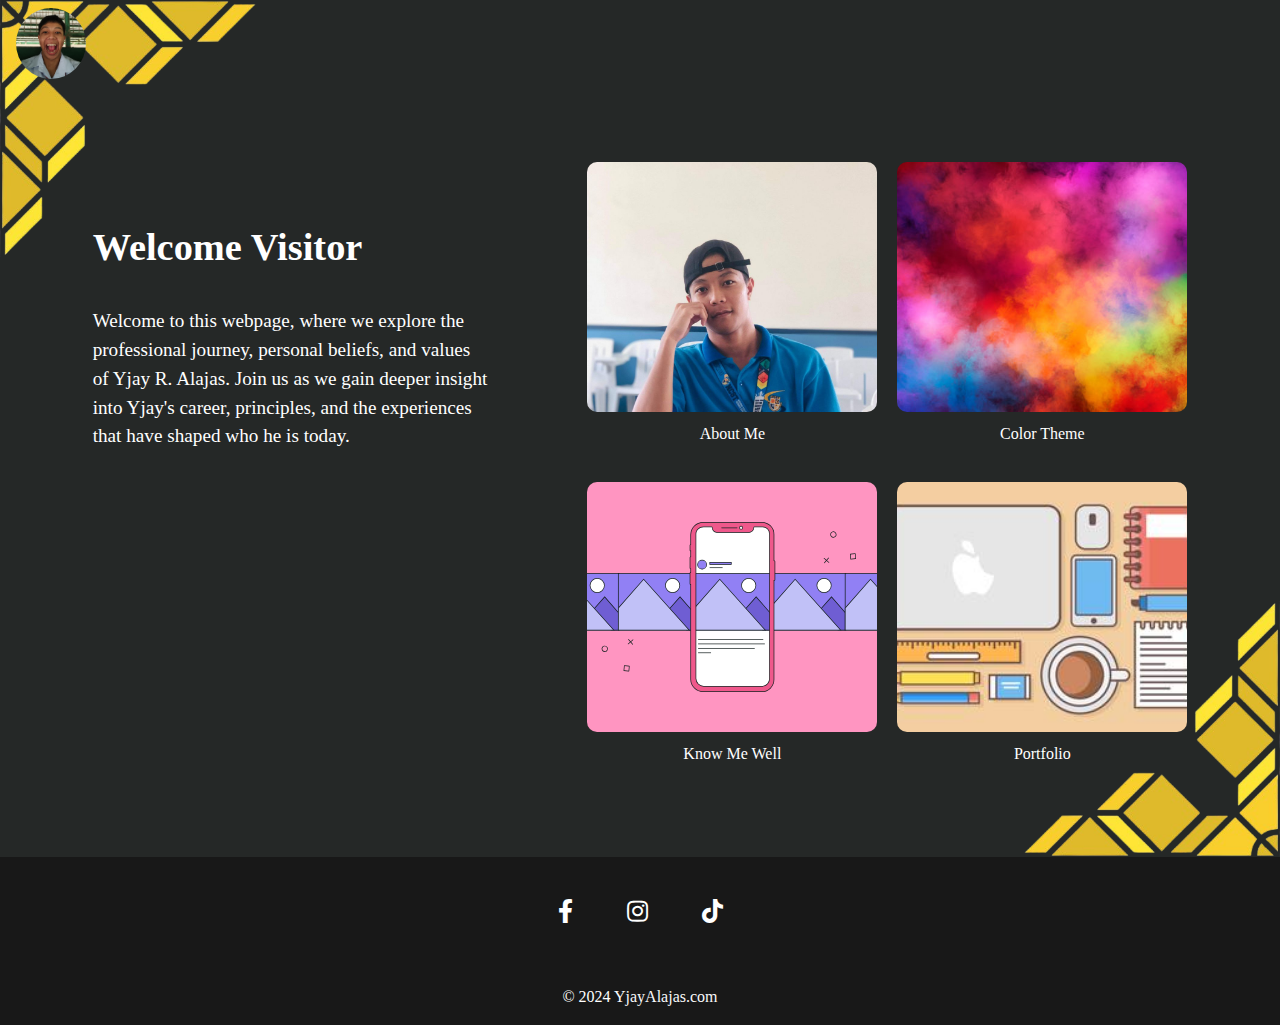
<file: index.html>
<!doctype html>
<html lang="en">
    <head>
        <meta charset="UTF-8" />
        <meta name="viewport" content="width=device-width, initial-scale=1" />
        <title>WATDAHEK</title>
        <link href="https://cdnjs.cloudflare.com/ajax/libs/font-awesome/5.15.4/css/all.min.css" rel="stylesheet" />
        <link href="https://cdn.jsdelivr.net/npm/bootstrap-icons/font/bootstrap-icons.css" rel="stylesheet" />
        <link rel="stylesheet" href="https://cdn.jsdelivr.net/npm/bootstrap@4.3.1/dist/css/bootstrap.min.css" />
        <link href="https://fonts.googleapis.com/css2?family=Pacifico&display=swap" rel="stylesheet" />
        <link rel="stylesheet" href="css/dashboard.css" />
    </head>

    <body>
        <div id="sec1" class="container-fluid">
            <nav class="navbar navbar-expand-lg navbar-light">
                <a href="#sec1"><img class="logo" src="Fimages/About_Me_logo.jpg" alt="WATDAHEK" /></a>
            </nav>


            <div class="no1">
                <img src="Fimages/yellow1.png" alt="Corner Border" class="corner-border">
                <img src="Fimages/yellow2.png" alt="Bottom Corner Border" class="corner-border-bottom">
            </div>
            <div class="welcome">
                <div class="text">
                    <h1>Welcome Visitor</h1>
                    <p><br>
                        Welcome to this webpage, where we explore the <br>
                        professional journey, personal beliefs, and values <br>
                        of Yjay R. Alajas. Join us as we gain deeper insight<br>
                        into Yjay's career, principles, and the experiences<br>
                        that have shaped who he is today.
                    </p>
                </div>

                <div class="image-grid">
                    <div class="image-item">
                        <a href="formal.html">
                            <img src="Fimages/author.jpg" alt="Author">
                        </a>
                        <p class="caption">About Me</p>
                    </div>
                    <div class="image-item">
                        <a href="Color.html">
                            <img src="Fimages/Color.jpg" alt="Color">
                        </a>
                        <p class="caption">Color Theme</p>
                    </div>
                    <div class="image-item">
                        <a href="IG_Trends.html">
                            <img src="Fimages/ig.svg" alt="Instagram">
                        </a>
                        <p class="caption">Know Me Well</p>
                    </div>
                    <div class="image-item">
                        <a href="porfolio.html">
                            <img src="Fimages/porfolio.jpg" alt="Portfolio">
                        </a>
                        <p class="caption">Portfolio</p>
                    </div>
                </div>
            </div>
        </div>
        
        
        <footer class="footer text-center">
            <div class="container pt-4">
                <section class="mb-4">
                    <a
                        class="btn btn-link btn-floating btn-lg social-link"
                        href="https://www.facebook.com/yjay.alajas.2024"
                        target="_blank"><i class="fab fa-facebook-f"></i
                    ></a>
                    <a
                        class="btn btn-link btn-floating btn-lg social-link"
                        href="https://www.instagram.com/pfft.ediwow/?hl=en"
                        target="_blank"><i class="fab fa-instagram"></i
                    ></a>
                    <a class="btn btn-link btn-floating btn-lg social-link" href="https://www.tiktok.com/@yjayyjay"
                        target="_blank"><i class="fab fa-tiktok"></i
                    ></a>
                </section>
            </div>

            <div class="text-center p-3">&copy; 2024 <a class="text-light" href="#sec1">YjayAlajas.com</a></div>
        </footer>

        <script src="https://code.jquery.com/jquery-3.3.1.slim.min.js"></script>
        <script src="https://cdn.jsdelivr.net/npm/popper.js@1.14.7/dist/umd/popper.min.js"></script>
        <script src="https://cdn.jsdelivr.net/npm/bootstrap@4.3.1/dist/js/bootstrap.min.js"></script>
    </body>
</html>
</file>
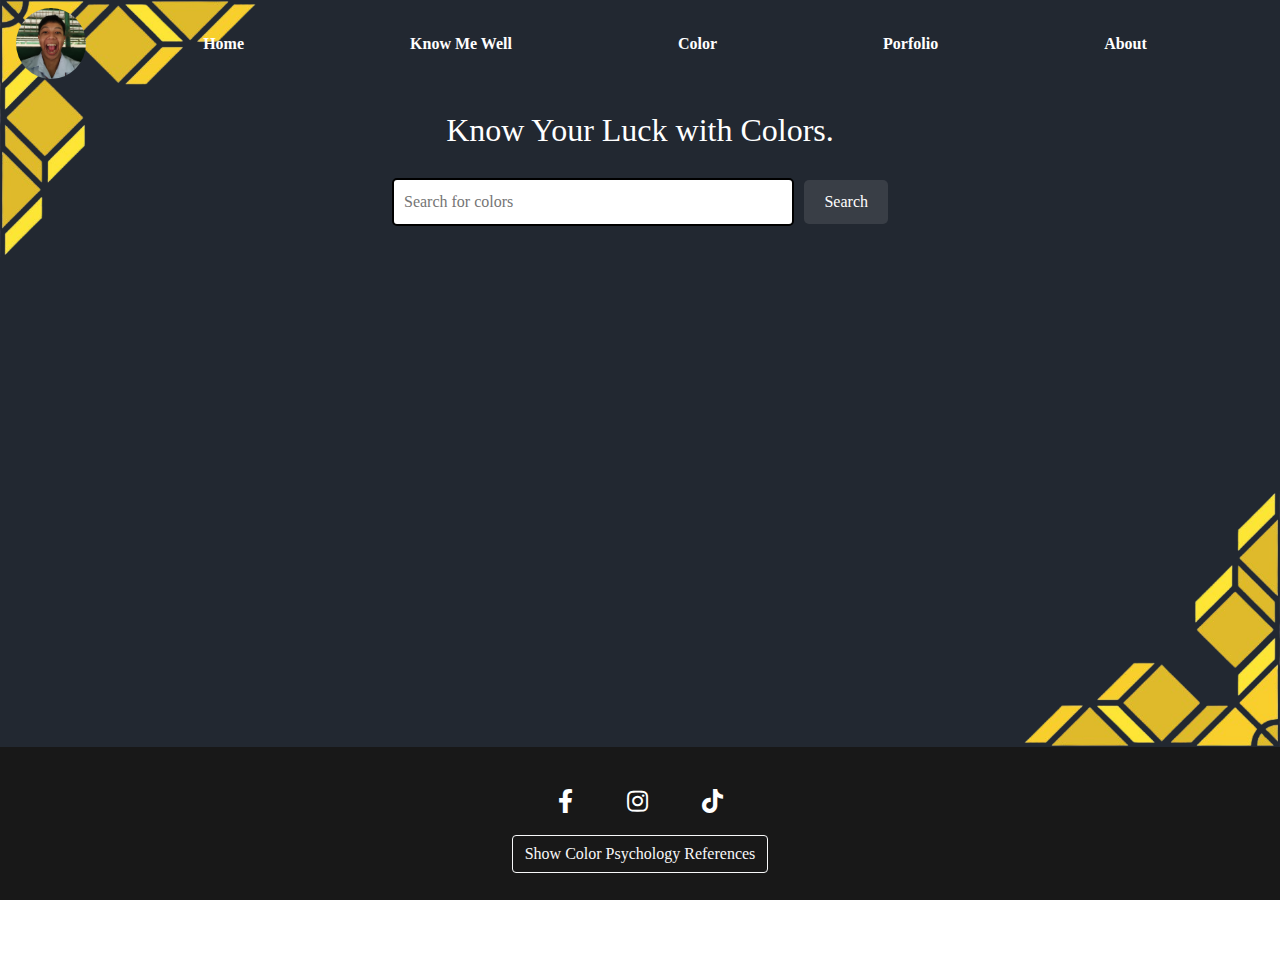
<file: Color.html>
<!doctype html>
<html lang="en">
<head>
  <title>Color</title>
  <meta charset="utf-8" />
  <meta name="viewport" content="width=device-width, initial-scale=1, shrink-to-fit=no" />

  <link href="https://cdnjs.cloudflare.com/ajax/libs/font-awesome/5.15.4/css/all.min.css" rel="stylesheet" />
  <link href="https://cdn.jsdelivr.net/npm/bootstrap-icons/font/bootstrap-icons.css" rel="stylesheet" />
  <link rel="stylesheet" href="https://cdn.jsdelivr.net/npm/bootstrap@4.3.1/dist/css/bootstrap.min.css" />
  <link href="https://fonts.googleapis.com/css2?family=Pacifico&display=swap" rel="stylesheet" />
  <link rel="stylesheet" href="css/color_search.css" />
</head>

<body>
  <div class="container-fluid">
    <nav class="navbar navbar-expand-lg navbar-light">
      <a href="index.html"><img class="logo" src="Fimages/About_Me_logo.jpg" alt="WATDAHEK"></a>
      <button class="navbar-toggler" type="button" data-toggle="collapse" data-target="#navbarSupportedContent">
        <span class="navbar-toggler-icon"></span>
      </button>

      <div class="collapse navbar-collapse justify-content-center" id="navbarSupportedContent">
        <ul class="navbar-nav">
          <li class="nav-item"><a class="nav-link" href="index.html">Home</a></li>
          <li class="nav-item"><a class="nav-link" href="IG_Trends.html">Know Me Well</a></li>
          <li class="nav-item"><a class="nav-link" href="#sec1">Color</a></li>
          <li class="nav-item"><a class="nav-link" href="porfolio.html">Porfolio</a></li>
          <li class="nav-item"><a class="nav-link" href="formal.html">About</a></li>
        </ul>
      </div>
    </nav>

    
    <div class="whats">
      <img src="Fimages/yellow1.png" alt="Corner Border" class="corner-border">
        <img src="Fimages/yellow2.png" alt="Bottom Corner Border" class="corner-border-bottom">
    </div>
    <div class="page"></div>
      <div class="colorme">
        

        <h2 class="Result text-center mt-4">Know Your Luck with Colors.</h2>

        <div class="search_bar">
          <form id="searchForm">
            <input type="text" id="searchInput" placeholder="Search for colors" />
            <button type="submit">Search</button>
          </form>
        </div>

        <div id="results"></div>
      </div>

  </div>
  

  <footer class="footer text-center">
  <div class="container pt-4">
    <section class="mb-4">
      <a class="btn btn-link btn-floating btn-lg social-link" href="https://www.facebook.com/yjay.alajas.2024" target="_blank"><i class="fab fa-facebook-f"></i></a>
      <a class="btn btn-link btn-floating btn-lg social-link" href="https://www.instagram.com/pfft.ediwow/?hl=en" target="_blank"><i class="fab fa-instagram"></i></a>
      <a class="btn btn-link btn-floating btn-lg social-link" href="https://www.tiktok.com/@yourusername" target="_blank"><i class="fab fa-tiktok"></i></a>
      <p>
        <a class="btn btn-outline-light" data-toggle="collapse" href="#colorPsychCollapse" role="button" aria-expanded="false" aria-controls="colorPsychCollapse">
          Show Color Psychology References
        </a>
      </p>
      <div class="collapse text-start" id="colorPsychCollapse">
        <div class="card card-body" style="background-color: transparent; color: white; border: none;">
          <p>Color Meanings. (n.d.). <i>Color symbolism in different cultures</i>. Retrieved from <a href="https://www.color-meanings.com/color-symbolism-different-cultures/" target="_blank">https://www.color-meanings.com/color-symbolism-different-cultures/</a></p>
          <p>Psychologia. (n.d.). <i>Meaning of colors</i>. Retrieved from <a href="https://psychologia.co/meaning-of-colors/" target="_blank">https://psychologia.co/meaning-of-colors/</a></p>
        </div>
      </div>
    </section>
  </div>

  <div class="text-center p-3">© 2025 YjayAlajas.com</div>
</footer>

  <script src="https://code.jquery.com/jquery-3.3.1.slim.min.js"></script>
  <script src="https://cdn.jsdelivr.net/npm/popper.js@1.14.7/dist/umd/popper.min.js"></script>
  <script src="https://cdn.jsdelivr.net/npm/bootstrap@4.3.1/dist/js/bootstrap.min.js"></script>
  <script src="js/search.js"></script>
</body>
</html>
</file>
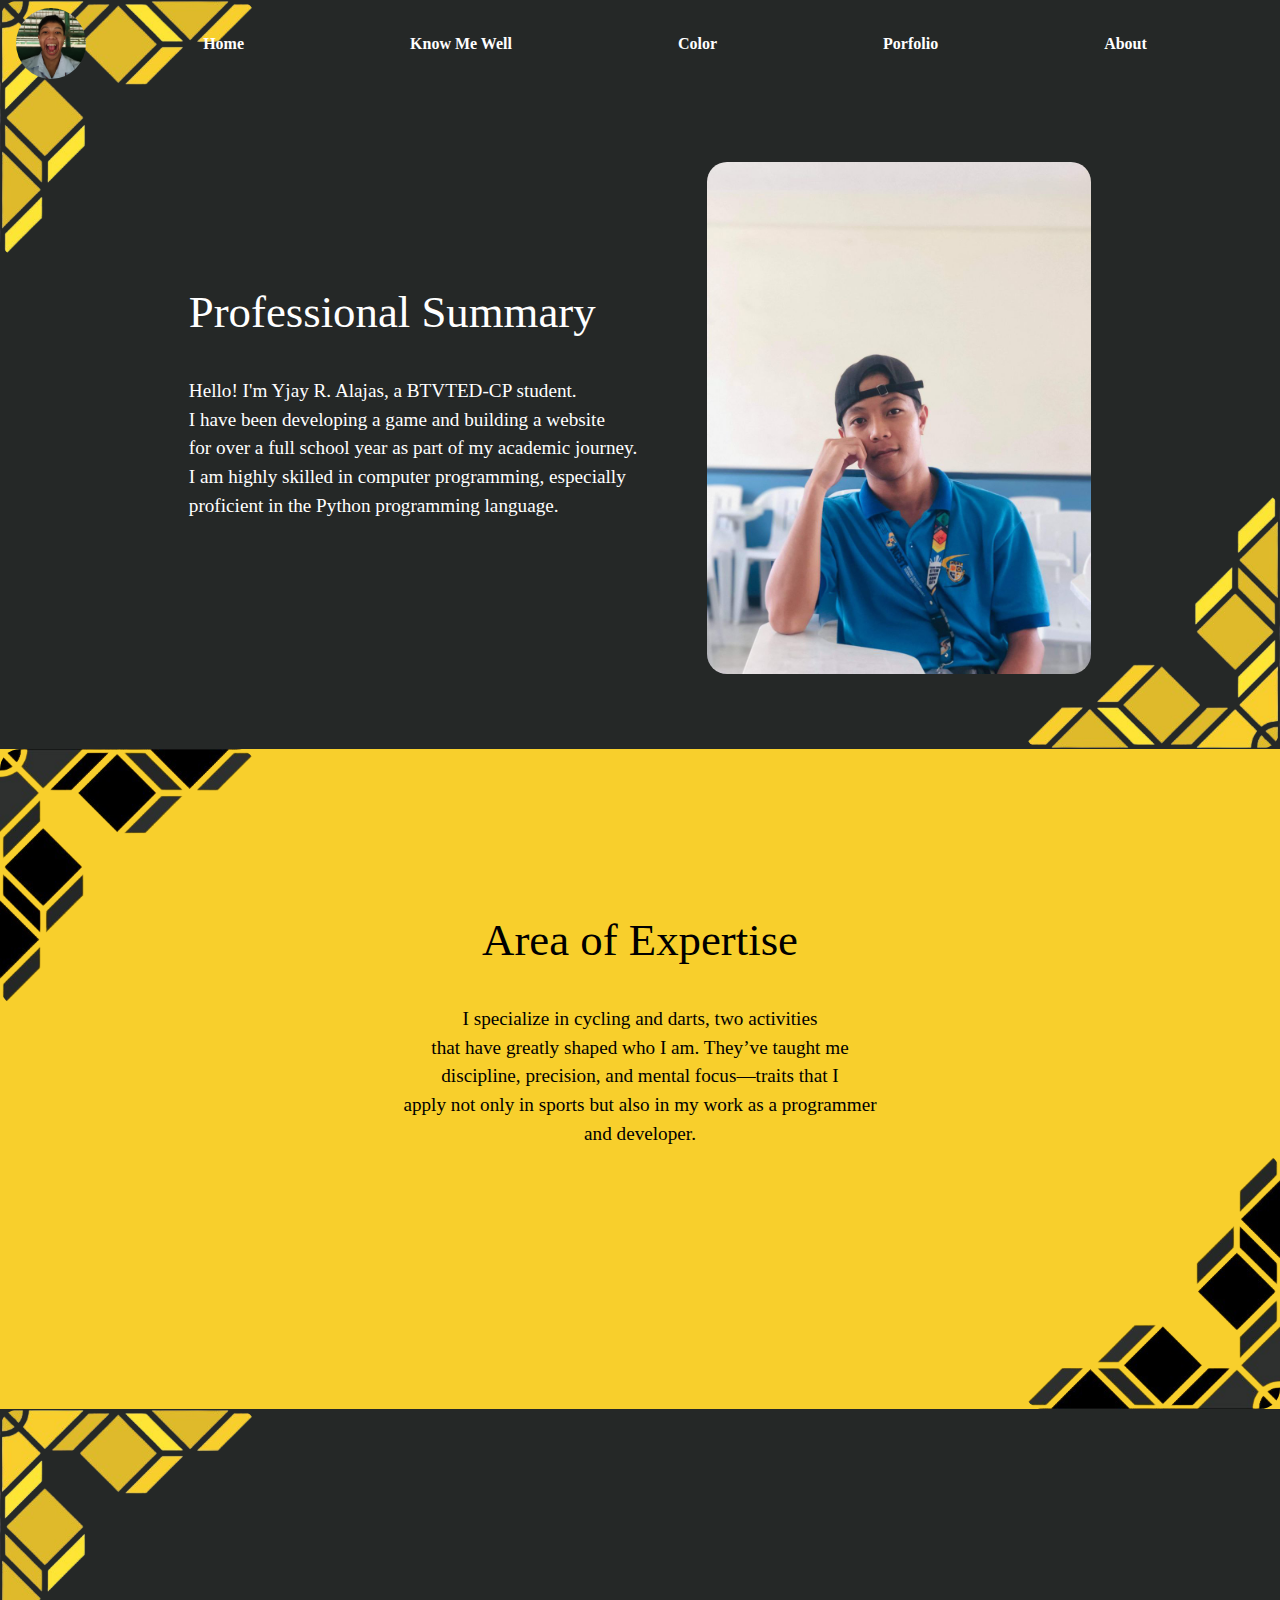
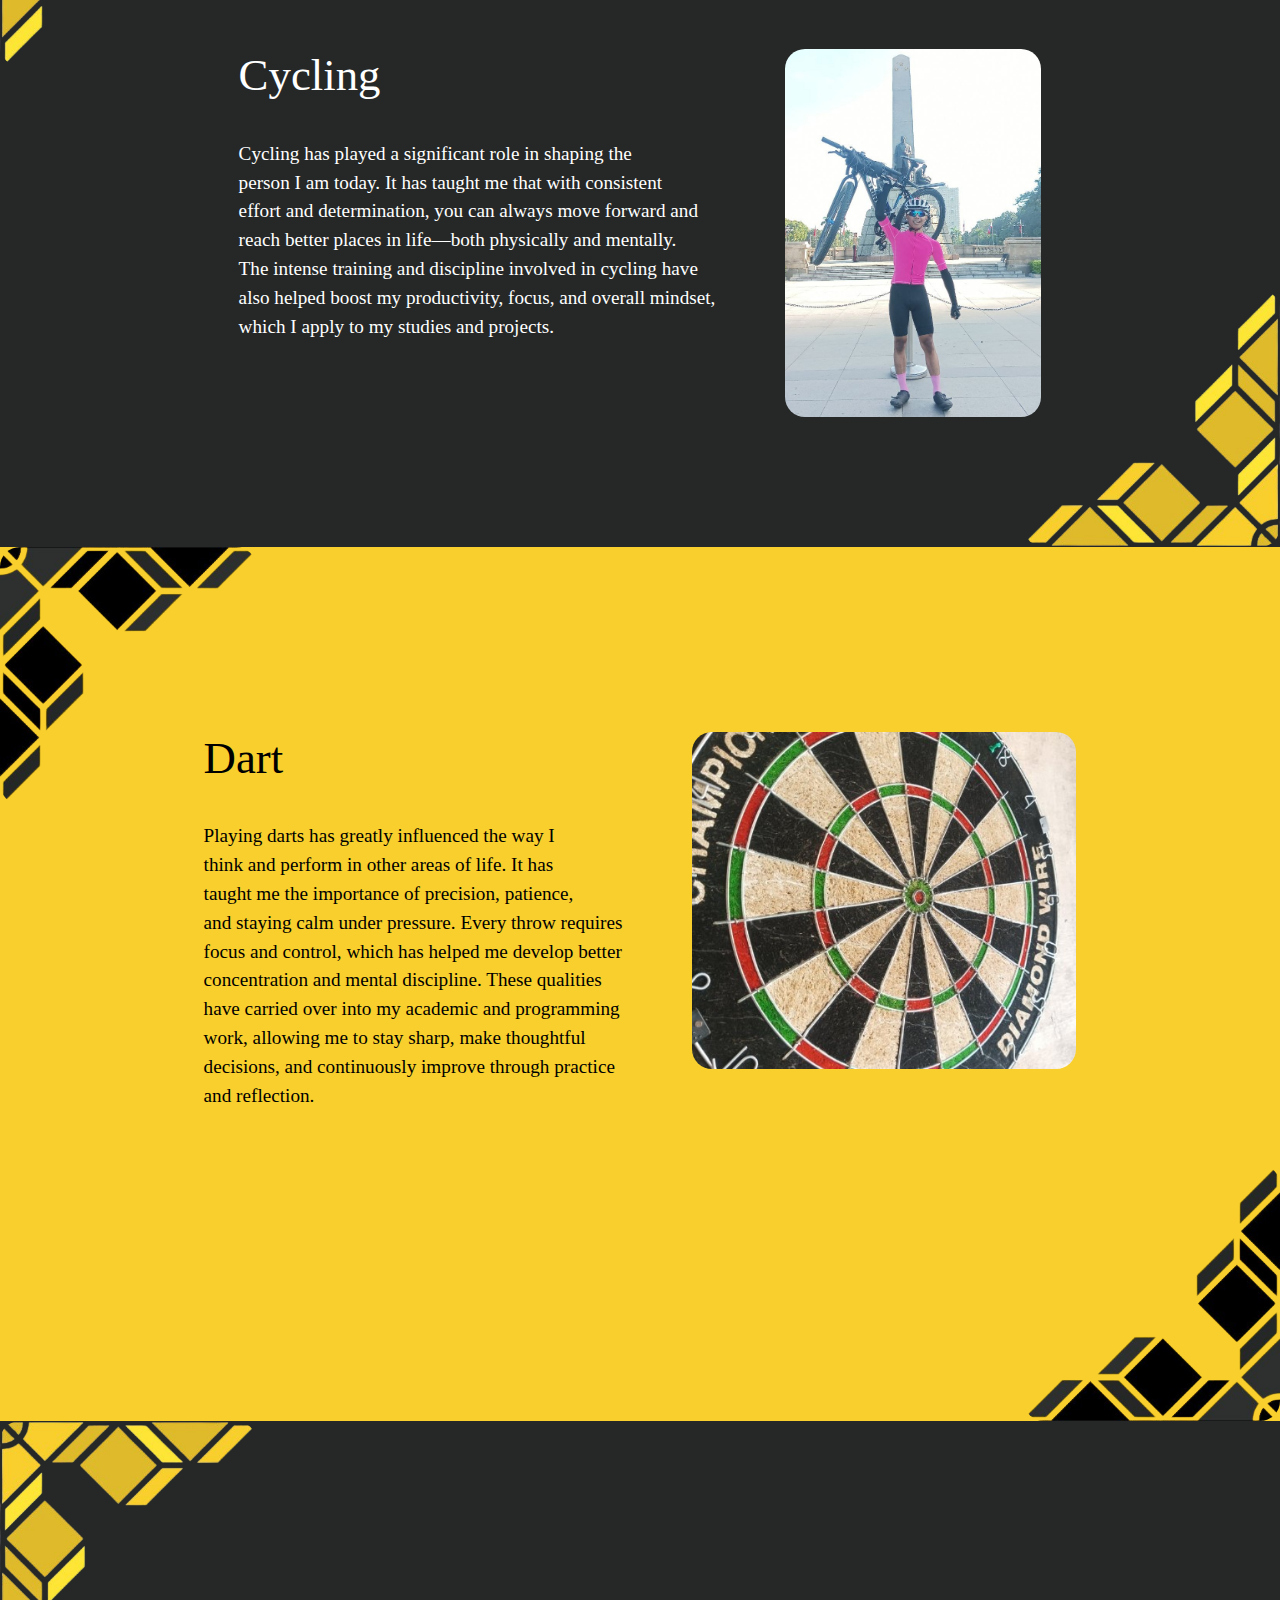
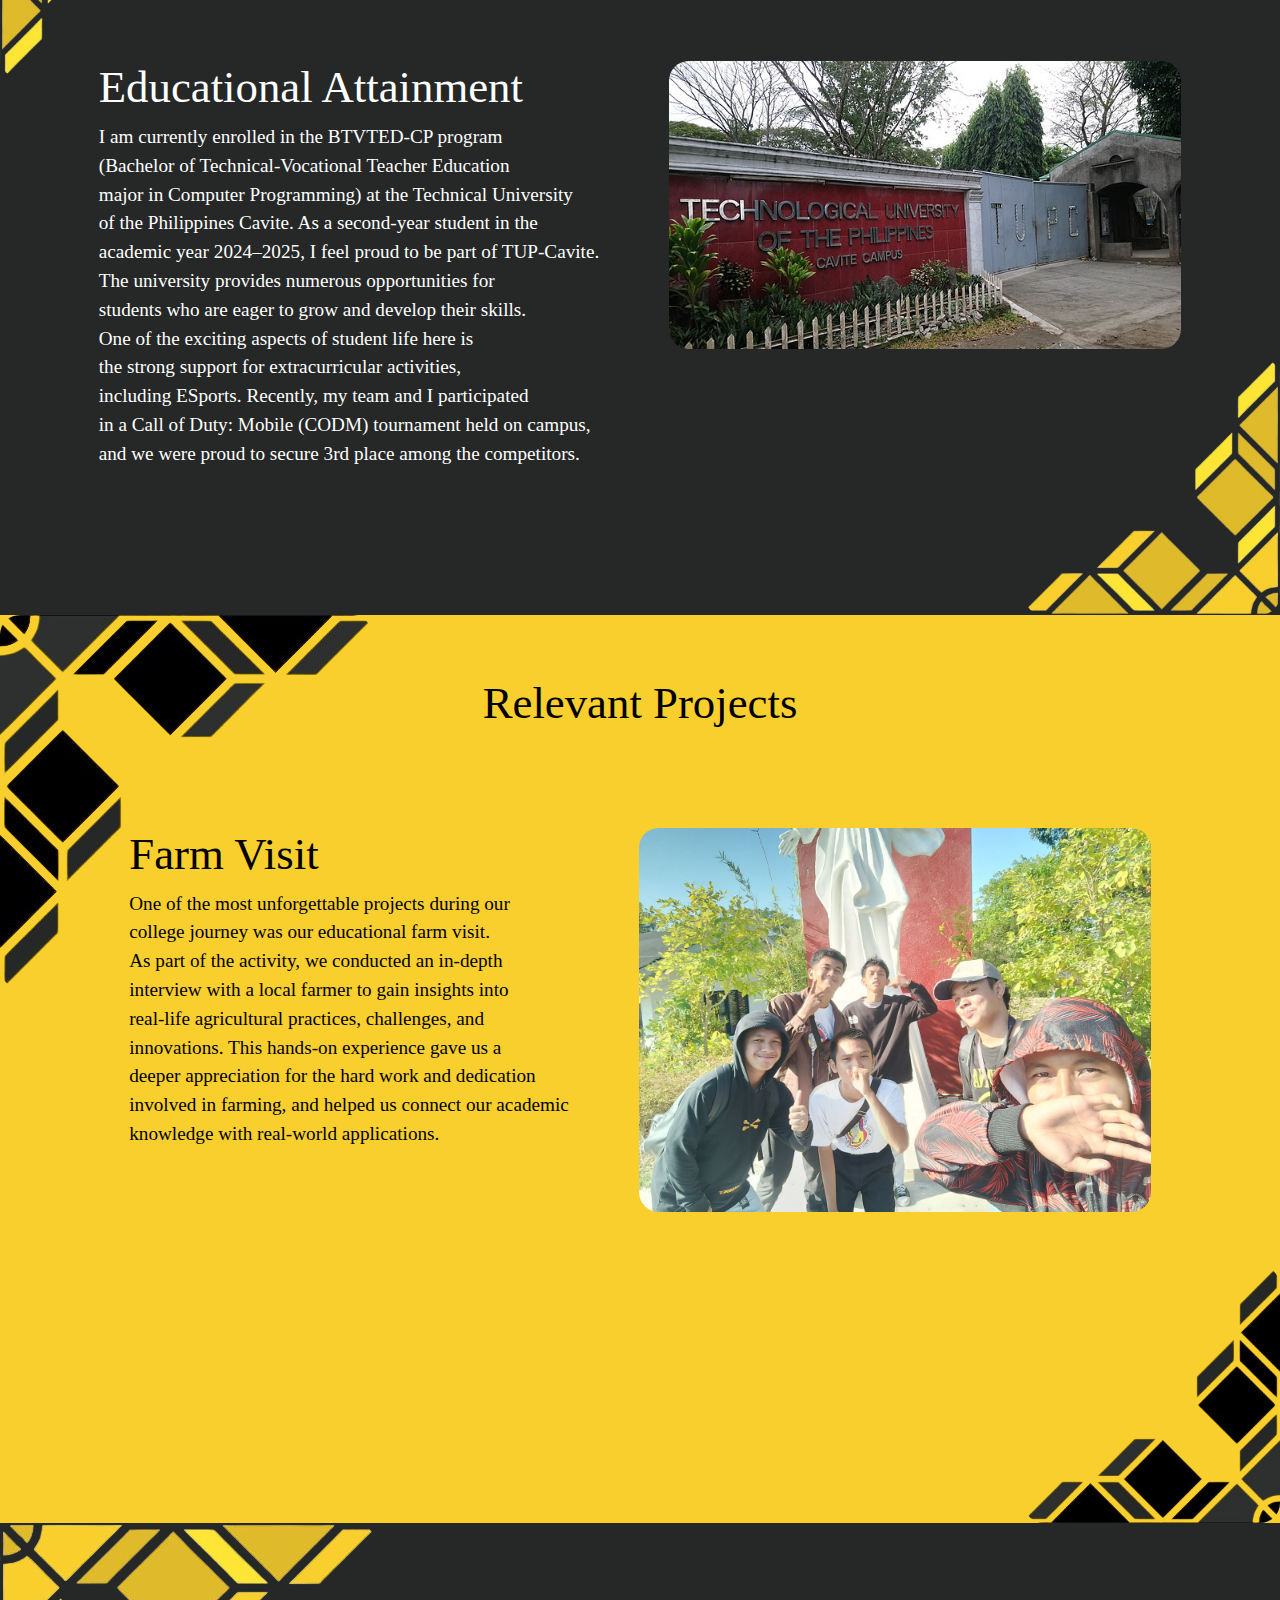
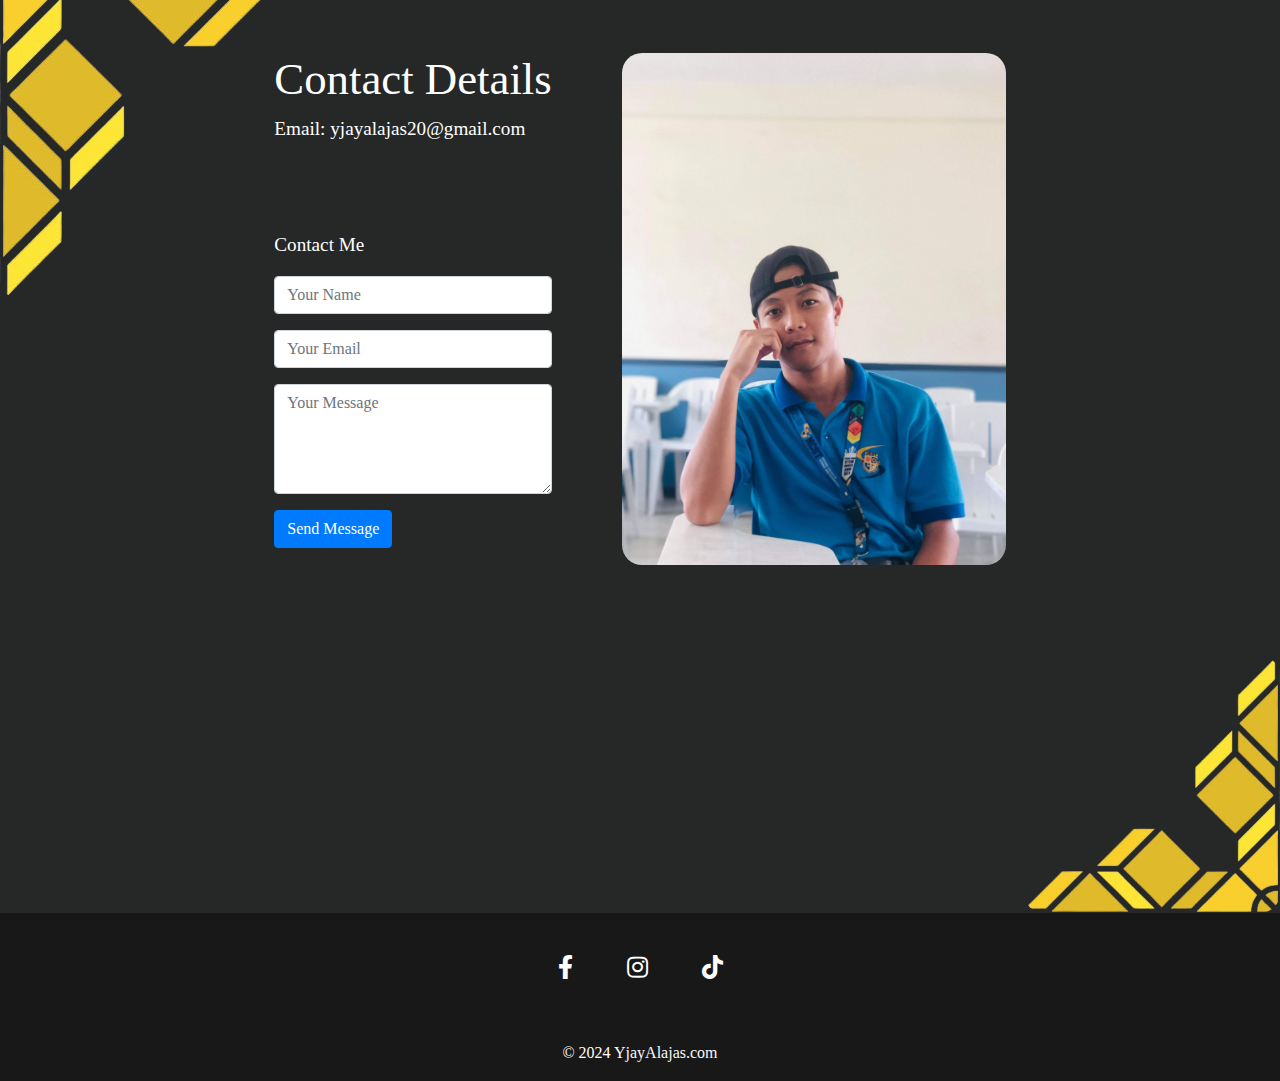
<file: formal.html>
<!doctype html>
<html lang="en">
    <head>
        <meta charset="UTF-8" />
        <meta name="viewport" content="width=device-width, initial-scale=1" />
        <title>About Me</title>
        <link href="https://cdnjs.cloudflare.com/ajax/libs/font-awesome/5.15.4/css/all.min.css" rel="stylesheet" />
        <link href="https://cdn.jsdelivr.net/npm/bootstrap-icons/font/bootstrap-icons.css" rel="stylesheet" />
        <link rel="stylesheet" href="https://cdn.jsdelivr.net/npm/bootstrap@4.3.1/dist/css/bootstrap.min.css" />
        <link href="https://fonts.googleapis.com/css2?family=Pacifico&display=swap" rel="stylesheet" />
        <link rel="stylesheet" href="css/formal.css" />
        <script src="js/script.js"></script>
    </head>

    <body>
        <div id="sec1" class="container-fluid">
            <nav class="navbar navbar-expand-lg navbar-light">
                <a href="index.html"><img class="logo" src="Fimages/About_Me_logo.jpg" alt="WATDAHEK" /></a>
                <button
                    class="navbar-toggler"
                    type="button"
                    data-toggle="collapse"
                    data-target="#navbarSupportedContent"
                    aria-controls="navbarSupportedContent"
                    aria-expanded="false"
                    aria-label="Toggle navigation"
                >
                    <span class="navbar-toggler-icon"></span>
                </button>

                <div class="collapse navbar-collapse justify-content-center" id="navbarSupportedContent">
                    <ul class="navbar-nav">
                        <li class="nav-item">
                            <a class="nav-link" href="index.html">Home</a>
                        </li>
                        <li class="nav-item">
                            <a class="nav-link" href="IG_Trends.html">Know Me Well</a>
                        </li>
                        <li class="nav-item">
                            <a class="nav-link" href="Color.html">Color</a>
                        </li>
                        <li class="nav-item">
                            <a class="nav-link" href="porfolio.html">Porfolio</a>
                        </li>
                        <li class="nav-item">
                            <a class="nav-link" href="#sec1">About</a>
                        </li>
                    </ul>
                </div>
            </nav>
            
            <div class="sec1">
                <img src="Fimages/yellow1.png" alt="Corner Border" class="corner-border">
                <img src="Fimages/yellow2.png" alt="Bottom Corner Border" class="corner-border-bottom">
            </div>
            <div class="b1"></div>
            <div class="page1">
                <div class="p1">
                    <h1>Professional Summary</h1>
                    <p><br>
                        Hello! I'm Yjay R. Alajas, a BTVTED-CP student. <br>
                        I have been developing a game and building a website <br>
                        for over a full school year as part of my academic journey. <br>
                        I am highly skilled in computer programming, especially <br>
                        proficient in the Python programming language.
                    </p>
                </div>
                
                <div class="img1">
                    <img src="Fimages/author.jpg" alt="Yjay Alajas">
                </div>
            </div>


            <div class="sec2">
                <img src="Fimages/black1.png" alt="Corner Border" class="corner-border">
                <img src="Fimages/black2.png" alt="Bottom Corner Border" class="corner-border-bottom2">
            </div>
            <div class="page2">
                <div class="p2">
                    <h1>Area of Expertise</h1>
                    <p><br>
                        I specialize in cycling and darts, two activities <br>
                        that have greatly shaped who I am. They’ve taught me <br>
                        discipline, precision, and mental focus—traits that I <br>
                        apply not only in sports but also in my work as a programmer <br>
                        and developer.
                    </p>
                </div>
            </div>

            <div class="sec3">
                <img src="Fimages/yellow1.png" alt="Corner Border" class="corner-border">
                <img src="Fimages/yellow2.png" alt="Bottom Corner Border" class="corner-border-bottom3">
            </div>
            <div class="page3">
                <div class="p3">
                    <h1>Cycling</h1>
                    <p><br>
                        Cycling has played a significant role in shaping the <br>
                        person I am today. It has taught me that with consistent <br>
                        effort and determination, you can always move forward and <br>
                        reach better places in life—both physically and mentally. <br>
                        The intense training and discipline involved in cycling have <br>
                        also helped boost my productivity, focus, and overall mindset, <br>
                        which I apply to my studies and projects.
                    </p>
                </div>

                <div>
                    <img src="Fimages/bike.jpg" alt="bike">
                </div>
            </div>

            <div class="sec4">
                <img src="Fimages/black1.png" alt="Corner Border" class="corner-border">
                <img src="Fimages/black2.png" alt="Bottom Corner Border" class="corner-border-bottom4">
            </div>
            <div class="page4">
                <div class="p4">
                    <h1>Dart</h1>
                    <p><br>
                        Playing darts has greatly influenced the way I <br>
                        think and perform in other areas of life. It has <br>
                        taught me the importance of precision, patience, <br>
                        and staying calm under pressure. Every throw requires <br>
                        focus and control, which has helped me develop better <br>
                        concentration and mental discipline. These qualities <br>
                        have carried over into my academic and programming <br>
                        work, allowing me to stay sharp, make thoughtful <br>
                        decisions, and continuously improve through practice <br>
                        and reflection.
                    </p>
                </div>
                
                <div>
                    <img src="Fimages/Dart1.jpg" alt="Dartboard">
                </div>
            </div>


            <div class="sec5">
                <img src="Fimages/yellow1.png" alt="Corner Border" class="corner-border">
                <img src="Fimages/yellow2.png" alt="Bottom Corner Border" class="corner-border-bottom5">
            </div>
            <div class="page5">
                <div class="p5">
                    <h1>Educational Attainment</h1>
                    <p>
                        I am currently enrolled in the BTVTED-CP program <br>
                        (Bachelor of Technical-Vocational Teacher Education <br>
                        major in Computer Programming) at the Technical University <br>
                        of the Philippines Cavite. As a second-year student in the <br>
                        academic year 2024–2025, I feel proud to be part of TUP-Cavite. <br>
                        The university provides numerous opportunities for <br>
                        students who are eager to grow and develop their skills. <br>
                        One of the exciting aspects of student life here is <br>
                        the strong support for extracurricular activities, <br>
                        including ESports. Recently, my team and I participated <br>
                        in a Call of Duty: Mobile (CODM) tournament held on campus, <br>
                        and we were proud to secure 3rd place among the competitors.
                    </p>
                </div>
                
                <div>
                    <img src="Fimages/TUPC.jpg" alt="TUPC School">
                </div>
            </div>

            <div class="sec6">
                <img src="Fimages/black1.png" alt="Corner Border" class="corner-border6">
                <img src="Fimages/black2.png" alt="Bottom Corner Border" class="corner-border-bottom6">
            </div>
            <div class="title">
                <p>Relevant Projects</p>
            </div>
            <div class="page6">
                <div class="p6">
                    <h1>Farm Visit</h1>
                    <p>
                        One of the most unforgettable projects during our <br>
                        college journey was our educational farm visit. <br>
                        As part of the activity, we conducted an in-depth <br>
                        interview with a local farmer to gain insights into <br>
                        real-life agricultural practices, challenges, and <br>
                        innovations. This hands-on experience gave us a <br>
                        deeper appreciation for the hard work and dedication <br>
                        involved in farming, and helped us connect our academic <br>
                        knowledge with real-world applications.
                    </p>
                </div>
                
                <div>
                    <img src="Fimages/Farm_Visit.jpg" alt="SVD Farm Visit">
                </div>
            </div>

            <div class="sec7">
                <img src="Fimages/yellow1.png" alt="Corner Border" class="corner-border7">
                <img src="Fimages/yellow2.png" alt="Bottom Corner Border" class="corner-border-bottom7">
            </div>
            <div class="page7">
                <div class="p7">
                    <h1>Contact Details</h1>
                    <p>
                        Email: yjayalajas20@gmail.com <br>

                    </p>
                    <br>
                    <br>
                    <br>
                    <p>Contact Me</p>
                    <form action="https://api.web3forms.com/submit" method="POST" class="contact-form">
                    <input type="hidden" name="access_key" value="3568a19b-7634-437d-bb5b-7ee509eacd41" />

                    <div class="form-group">
                        <input type="text" name="name" class="form-control" placeholder="Your Name" required />
                    </div>
                    <div class="form-group">
                        <input type="email" name="email" class="form-control" placeholder="Your Email" required />
                    </div>
                    <div class="form-group">
                        <textarea
                            name="message"
                            class="form-control"
                            rows="4"
                            placeholder="Your Message"
                            required
                        ></textarea>
                    </div>

                    <button type="submit" class="btn btn-primary">Send Message</button>
                </form>
                </div>
                
                <div>
                    <img src="Fimages/author.jpg" alt="Yjay R. Alajas">
                </div>
            </div>







        </div>
        <button id="backToTop"><i class="bi bi-arrow-up-circle"></i></button>
        <footer class="footer text-center">
            <div class="container pt-4">
                <section class="mb-4">
                    <a
                        class="btn btn-link btn-floating btn-lg social-link"
                        href="https://www.facebook.com/yjay.alajas.2024"
                        ><i class="fab fa-facebook-f"></i
                    ></a>
                    <a
                        class="btn btn-link btn-floating btn-lg social-link"
                        href="https://www.instagram.com/pfft.ediwow/?hl=en"
                        ><i class="fab fa-instagram"></i
                    ></a>
                    <a class="btn btn-link btn-floating btn-lg social-link" href="https://www.tiktok.com/@yourusername"
                        ><i class="fab fa-tiktok"></i
                    ></a>
                </section>
            </div>

            <div class="text-center p-3">&copy; 2024 <a class="text-light" href="#sec1">YjayAlajas.com</a></div>
        </footer>

        <script src="https://code.jquery.com/jquery-3.3.1.slim.min.js"></script>
        <script src="https://cdn.jsdelivr.net/npm/popper.js@1.14.7/dist/umd/popper.min.js"></script>
        <script src="https://cdn.jsdelivr.net/npm/bootstrap@4.3.1/dist/js/bootstrap.min.js"></script>
    </body>
</html>
</file>
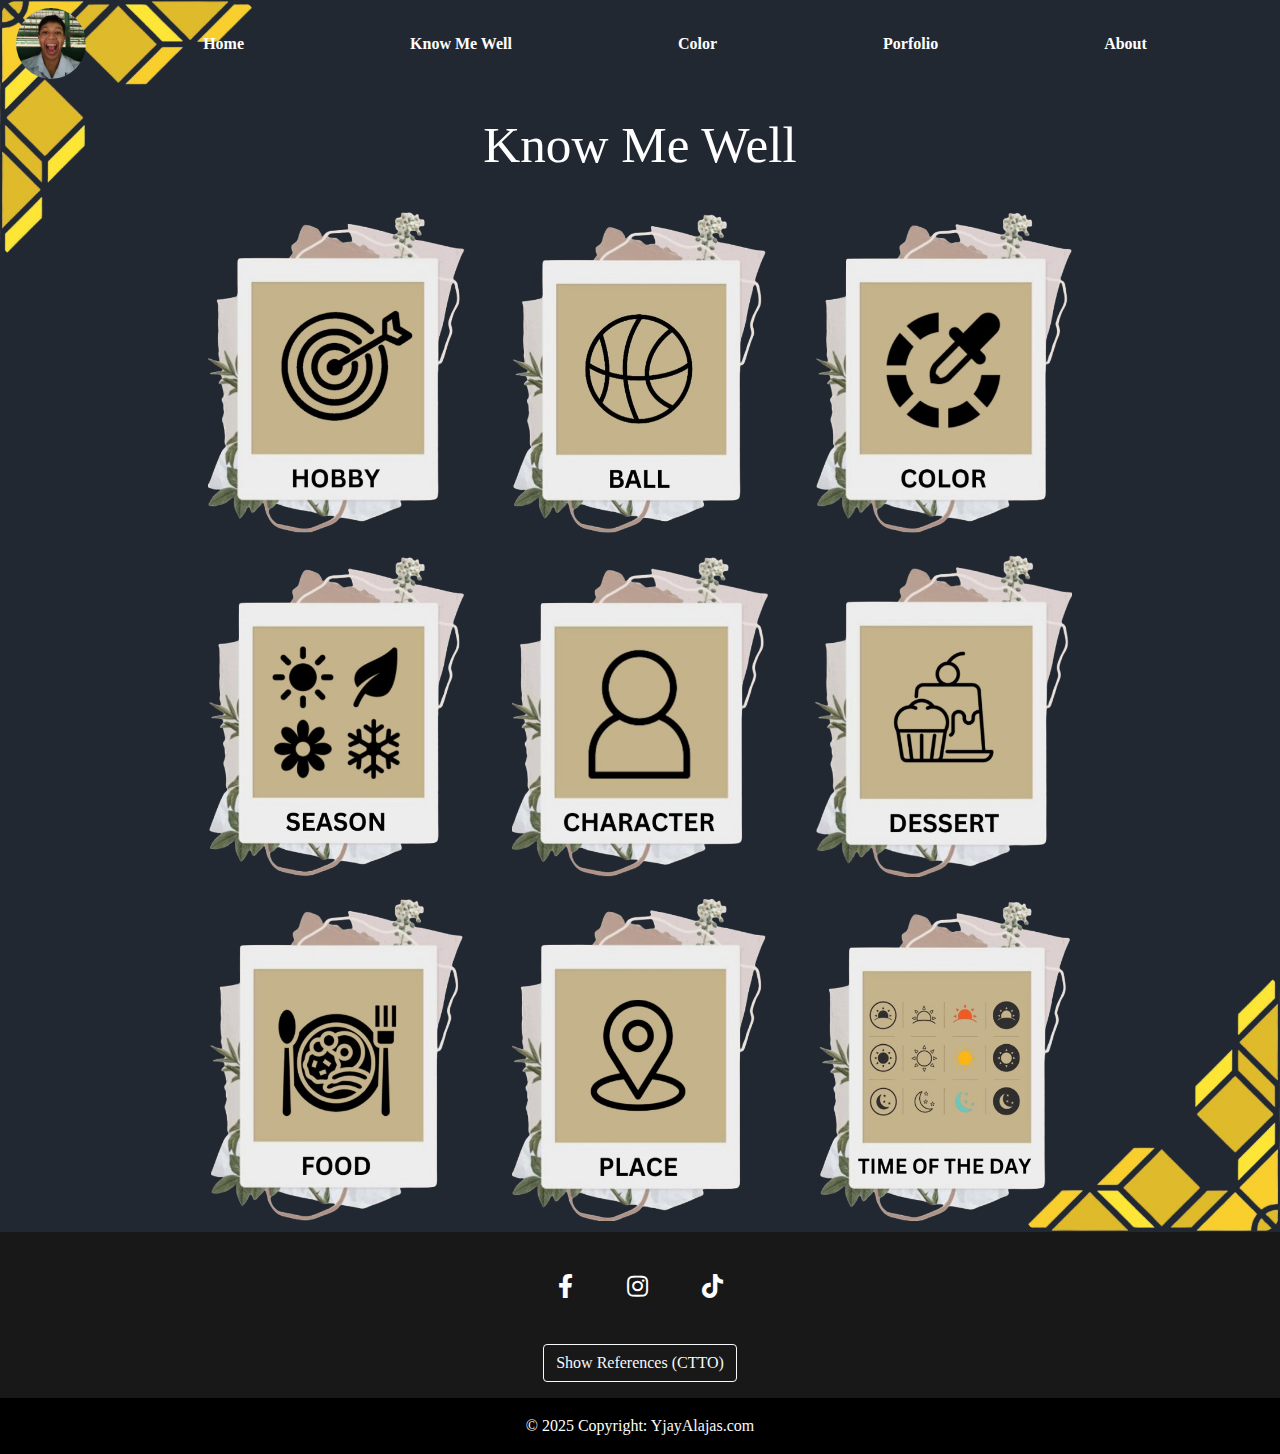
<file: IG_Trends.html>
<!doctype html>
<html lang="en">
<head>
    <title>Instagram Trends</title>
    <meta charset="utf-8" />
    <meta
        name="viewport"
        content="width=device-width, initial-scale=1, shrink-to-fit=no"
    />
    <link href="https://cdnjs.cloudflare.com/ajax/libs/font-awesome/5.15.4/css/all.min.css"
          rel="stylesheet"
    />
    <link href="https://cdn.jsdelivr.net/npm/bootstrap-icons/font/bootstrap-icons.css" rel="stylesheet">
    <link rel="stylesheet" href="https://cdn.jsdelivr.net/npm/bootstrap@4.3.1/dist/css/bootstrap.min.css" 
          integrity="sha384-ggOyR0iXCbMQv3Xipma34MD+dH/1fQ784/j6cY/iJTQUOhcWr7x9JvoRxT2MZw1T" crossorigin="anonymous" />
    <link href="https://fonts.googleapis.com/css2?family=Pacifico&display=swap" rel="stylesheet">
    <link href="css/IG_Trends_Style.css" rel="stylesheet" />
    <script src="js/IG_Trends_Scripts.js"></script>
</head>

<body class="the_body">
  <div class="container-fluid">
    <nav class="navbar navbar-expand-lg navbar-light">
      <a href="index.html"><img class="logo" src="Fimages/About_Me_logo.jpg" alt="WATDAHEK"></a>
      <button class="navbar-toggler" type="button" data-toggle="collapse" data-target="#navbarSupportedContent"
              aria-controls="navbarSupportedContent" aria-expanded="false" aria-label="Toggle navigation">
        <span class="navbar-toggler-icon"></span>
      </button>
    
      <div class="collapse navbar-collapse justify-content-center" id="navbarSupportedContent">
          <ul class="navbar-nav">
              <li class="nav-item">
                  <a class="nav-link" href="index.html">Home</a>
              </li>
              <li class="nav-item">
                  <a class="nav-link" href="#sec1">Know Me Well</a>
              </li>
              <li class="nav-item">
                  <a class="nav-link" href="Color.html">Color</a>
              </li>
              <li class="nav-item">
                  <a class="nav-link" href="porfolio.html">Porfolio</a>
              </li>
              <li class="nav-item">
                  <a class="nav-link" href="formal.html">About</a>
              </li>
          </ul>
      </div>
    </nav>


    
      <div class="sec1">
        <img src="Fimages/yellow1.png" alt="Corner Border" class="corner-border">
        <img src="Fimages/yellow2.png" alt="Bottom Corner Border" class="corner-border-bottom">
      </div>
      <div class="page"></div>
        <div class="IG_Trends">
            <div class="left"></div>
            <div class="title">
              <p>Know Me Well</p>
            </div>
            
            <button class="box box1" onclick="flipAndHide(this)">
                <div class="card-inner">
                  <div class="card-front">
                    <img src="Images1/Hobbies.png" alt="">
                  </div>
                  <div class="card-back">
                    <img src="Images1/Hobbies.jpg" alt="">
                  </div>
                </div>
              </button>
          
              <button class="box box2" onclick="flipAndHide(this)">
                <div class="card-inner">
                  <div class="card-front">
                    <img src="Images1/BALL.png" alt="">
                  </div>
                  <div class="card-back">
                    <img src="Images1/basketball.jpg" alt="">
                    <!-- https://www.mondoworldwide.com/emea/en/sport/basketball/ -->
                  </div>
                </div>
              </button>
          
              <button class="box box3" onclick="flipAndHide(this)">
                <div class="card-inner">
                  <div class="card-front">
                    <img src="Images1/COLOR.png" alt="">
                  </div>
                  <div class="card-back">
                    <img src="Images1/Bright_Colors.jfif" alt="">
                    <!-- https://www.linkedin.com/pulse/make-your-designs-pop-bold-vibrant-colors-digamber-tawde -->
                  </div>
                </div>
              </button>
          
              <button class="box box4" onclick="flipAndHide(this)">
                <div class="card-inner">
                  <div class="card-front">
                    <img src="Images1/SEASON.png" alt="">
                  </div>
                  <div class="card-back">
                    <img src="Images1/Autumn.jfif" alt="">
                    <!-- https://unsplash.com/s/photos/autumn -->
                  </div>
                </div>
              </button>
          
              <button class="box box5" onclick="flipAndHide(this)">
                <div class="card-inner">
                  <div class="card-front">
                    <img src="Images1/CHARACTER.png" alt="">
                  </div>
                  <div class="card-back">
                    <img src="Images1/Yoimiya.avif" alt="">
                    <!--https://www.inverse.com/gaming/genshin-impact-yoimiya-banner-release-date-wishes-primogems-->
                  </div>
                </div>
              </button>
          
              <button class="box box6" onclick="flipAndHide(this)">
                <div class="card-inner">
                  <div class="card-front">
                    <img src="Images1/DESSERT.png" alt="">
                  </div>
                  <div class="card-back">
                    <img src="Images1/Strawberry.webp" alt="">
                    <!--https://www.foodnetwork.com/recipes/photos/easy-dessert-recipes-->
                  </div>
                </div>
              </button>
          
              <button class="box box7" onclick="flipAndHide(this)">
                <div class="card-inner">
                  <div class="card-front">
                    <img src="Images1/FOOD.png" alt="">
                  </div>
                  <div class="card-back">
                    <img src="Images1/Sinigang.webp" alt="">
                    <!--https://www.maggi.ph/recipes/beef-sinigang-->
                  </div>
                </div>
              </button>
          
              <button class="box box8" onclick="flipAndHide(this)">
                <div class="card-inner">
                  <div class="card-front">
                    <img src="Images1/PLACE.png" alt="">
                  </div>
                  <div class="card-back">
                    <img src="Images1/Tokyo.jpg" alt="">
                    <!--https://www.diplomatisches-magazin.de/en/article/tourismus-cool-tokio/-->
                  </div>
                </div>
              </button>
          
              <button class="box box9" onclick="flipAndHide(this)">
                <div class="card-inner">
                  <div class="card-front">
                    <img src="Images1/TIME_OF_THE_DAY.png" alt="">
                  </div>
                  <div class="card-back">
                    <img src="Images1/Dawn.webp" alt="">
                    <!--https://www.shutterstock.com/search/amazing-dawn-->
                  </div>
                </div>
              </button>

            <div class="right"></div>
            <div class="below"></div>
        </div>
  </div>


<footer class="footer text-center">
  <div class="container pt-4">
      <section class="mb-4">
          <a
              class="btn btn-link btn-floating btn-lg social-link"
              href="https://www.facebook.com/yjay.alajas.2024"
              role="button"
              target="_blank"
          >
              <i class="fab fa-facebook-f"></i>
          </a>

          <a
              class="btn btn-link btn-floating btn-lg social-link"
              href="https://www.instagram.com/pfft.ediwow/?hl=en"
              role="button"
              target="_blank"
          >
              <i class="fab fa-instagram"></i>
          </a>
          <a
              class="btn btn-link btn-floating btn-lg social-link"
              href="https://www.tiktok.com/@yourusername"
              role="button"
              target="_blank"
          >
              <i class="fab fa-tiktok"></i>
          </a>
      </section>
      <section>
      <p>
        <a class="btn btn-outline-light" data-bs-toggle="collapse" href="#referencesCollapse" role="button" aria-expanded="false" aria-controls="referencesCollapse">
          Show References (CTTO)
        </a>
      </p>
      <div class="collapse text-start" id="referencesCollapse">
        <div class="card card-body" style="background-color: transparent; color: white; border: none;">
          <p>Mondoworldwide. (n.d.). <i>Basketball</i>. Retrieved from https://www.mondoworldwide.com/emea/en/sport/basketball/</p>
          <p>Tawde, D. (n.d.). <i>Make your designs pop with bold, vibrant colors</i>. LinkedIn. Retrieved from https://www.linkedin.com/pulse/make-your-designs-pop-bold-vibrant-colors-digamber-tawde</p>
          <p>Unsplash. (n.d.). <i>Autumn</i>. Retrieved from https://unsplash.com/s/photos/autumn</p>
          <p>Inverse. (2021, August 3). <i>Genshin Impact Yoimiya banner: Release date, wishes, and primogems</i>. Retrieved from https://www.inverse.com/gaming/genshin-impact-yoimiya-banner-release-date-wishes-primogems</p>
          <p>Food Network. (n.d.). <i>Easy dessert recipes</i>. Retrieved from https://www.foodnetwork.com/recipes/photos/easy-dessert-recipes</p>
          <p>Maggi. (n.d.). <i>Beef sinigang</i>. Retrieved from https://www.maggi.ph/recipes/beef-sinigang</p>
          <p>Diplomatisches Magazin. (n.d.). <i>Tourismus: Cool Tokio</i>. Retrieved from https://www.diplomatisches-magazin.de/en/article/tourismus-cool-tokio/</p>
          <p>Shutterstock. (n.d.). <i>Amazing dawn</i>. Retrieved from https://www.shutterstock.com/search/amazing-dawn</p>
        </div>
      </div>
    </section>
  </div>

  <div class="text-center p-3 footer-copyright">
      © 2025 Copyright:
      <a class="text-light" href="about.html">YjayAlajas.com</a>
  </div>
</footer>

<script src="https://code.jquery.com/jquery-3.3.1.slim.min.js" 
        integrity="sha384-q8i/X+965DzO0rT7abK41JStQIAqVgRVzpbzo5smXKp4YfRvH+8abtTE1Pi6jizo" crossorigin="anonymous"></script>
<script src="https://cdn.jsdelivr.net/npm/popper.js@1.14.7/dist/umd/popper.min.js" 
        integrity="sha384-UO2eT0CpHqdSJQ6hJty5KVphtPhzWj9WO1clHTMGa3JDZwrnQq4sF86dIHNDz0W1" crossorigin="anonymous"></script>
<script src="https://cdn.jsdelivr.net/npm/bootstrap@4.3.1/dist/js/bootstrap.min.js" 
        integrity="sha384-JjSmVgyd0p3pXB1rRibZUAYoIIy6OrQ6VrjIEaFf/nJGzIxFDsf4x0xIM+B07jRM" crossorigin="anonymous"></script>
<script src="https://cdn.jsdelivr.net/npm/bootstrap@5.3.0/dist/js/bootstrap.bundle.min.js"></script>

      </body>
</html>
</file>
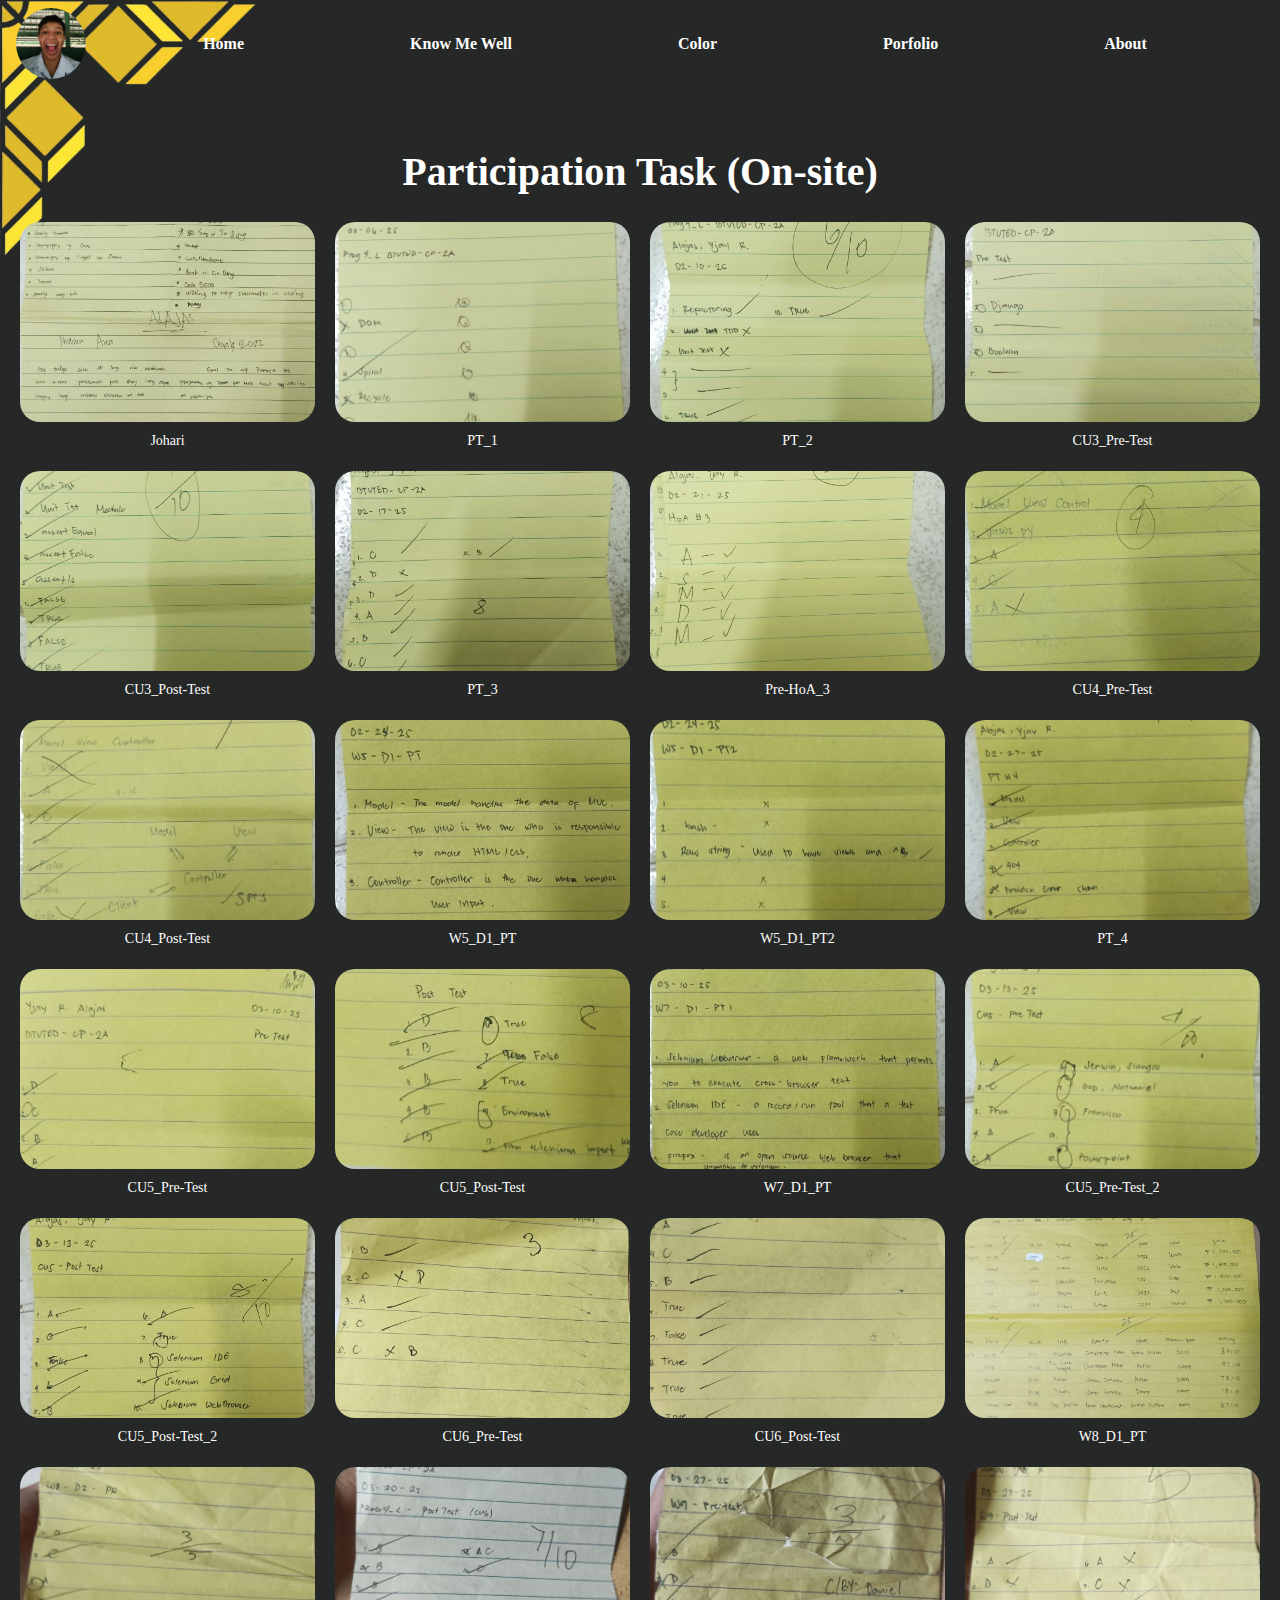
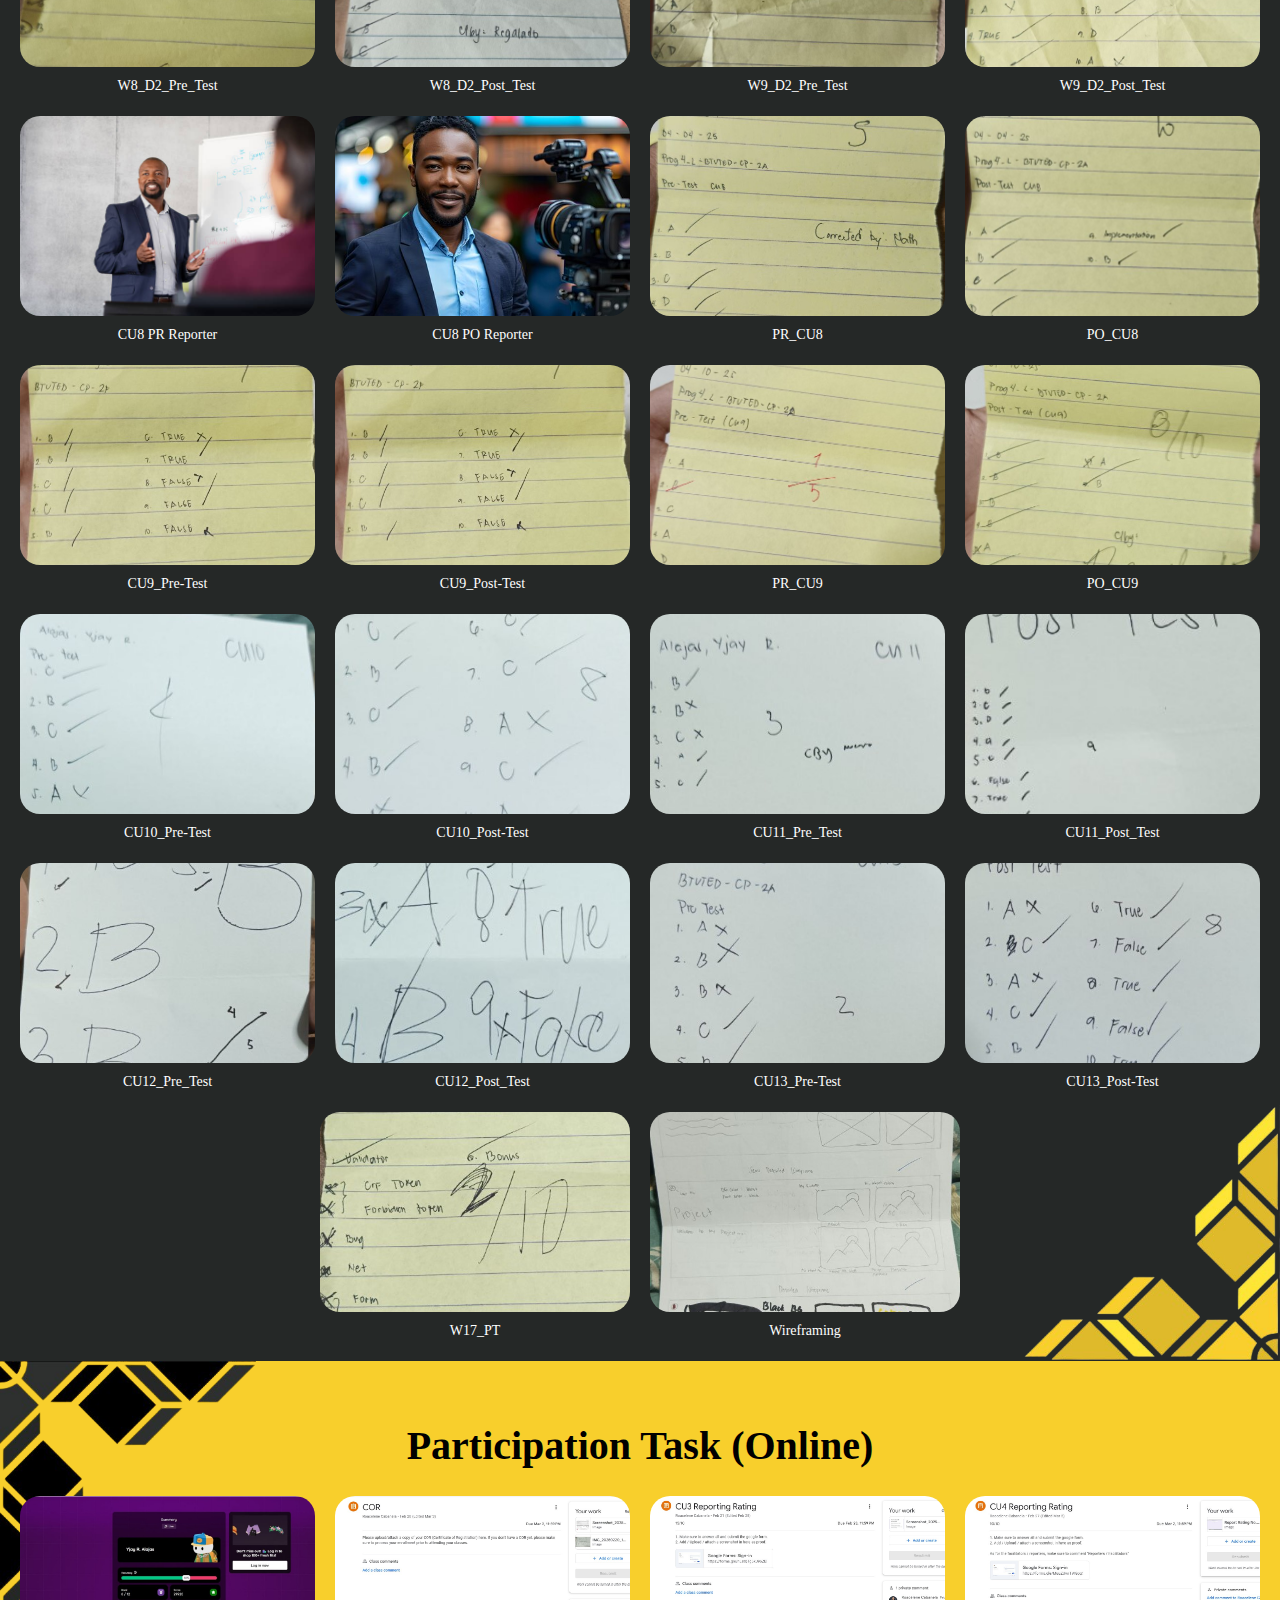
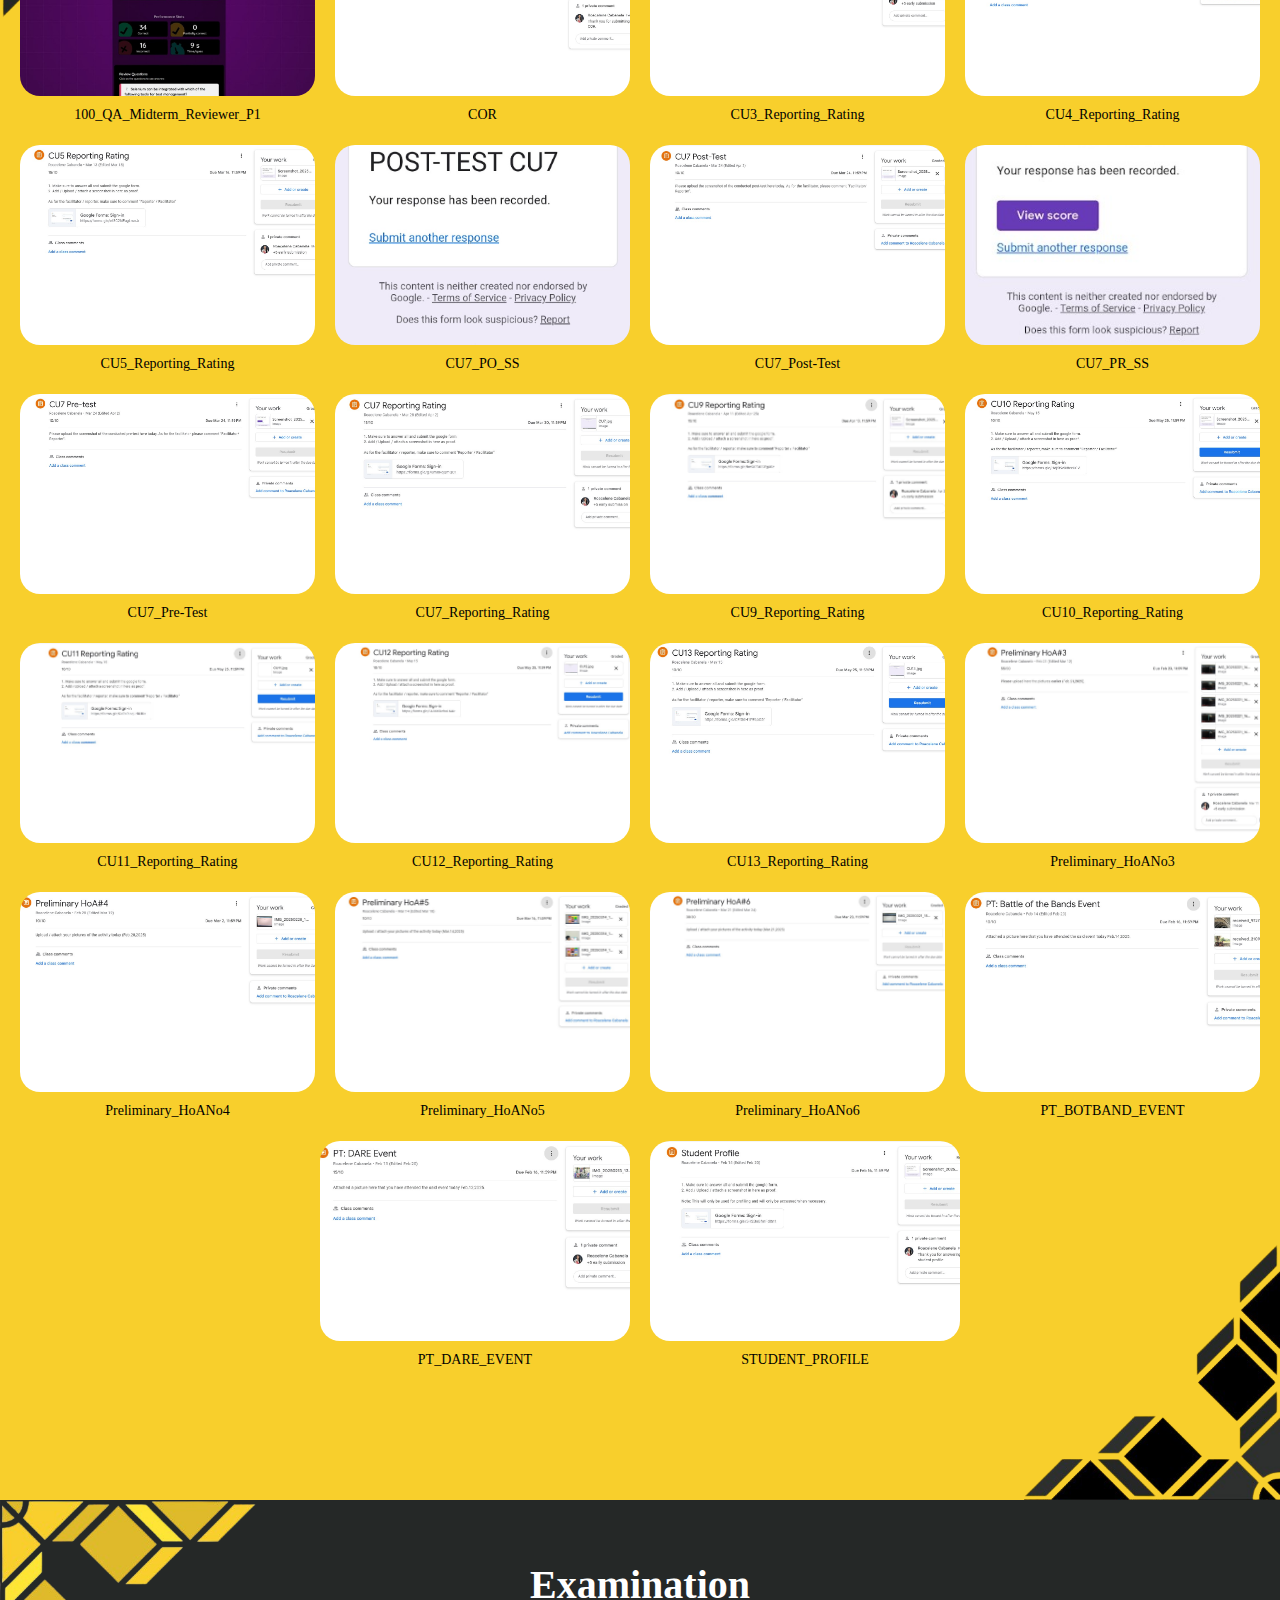
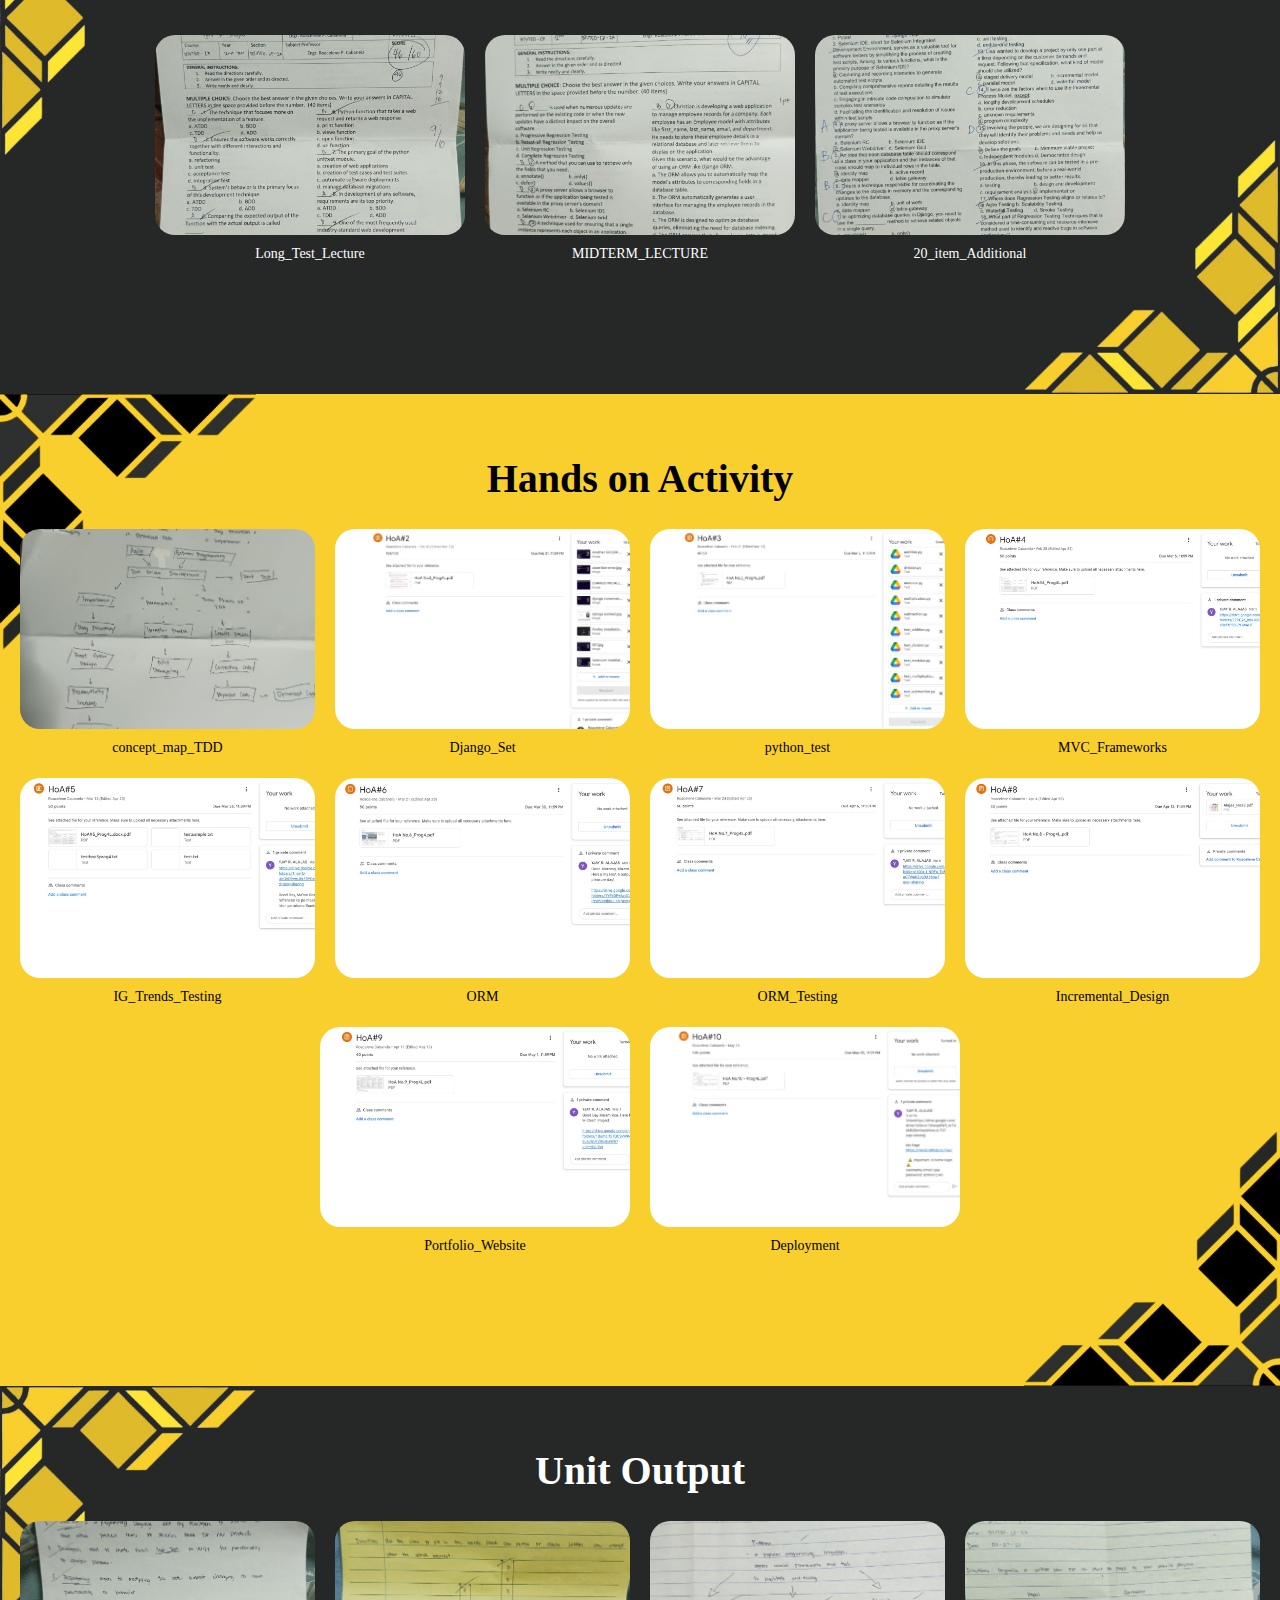
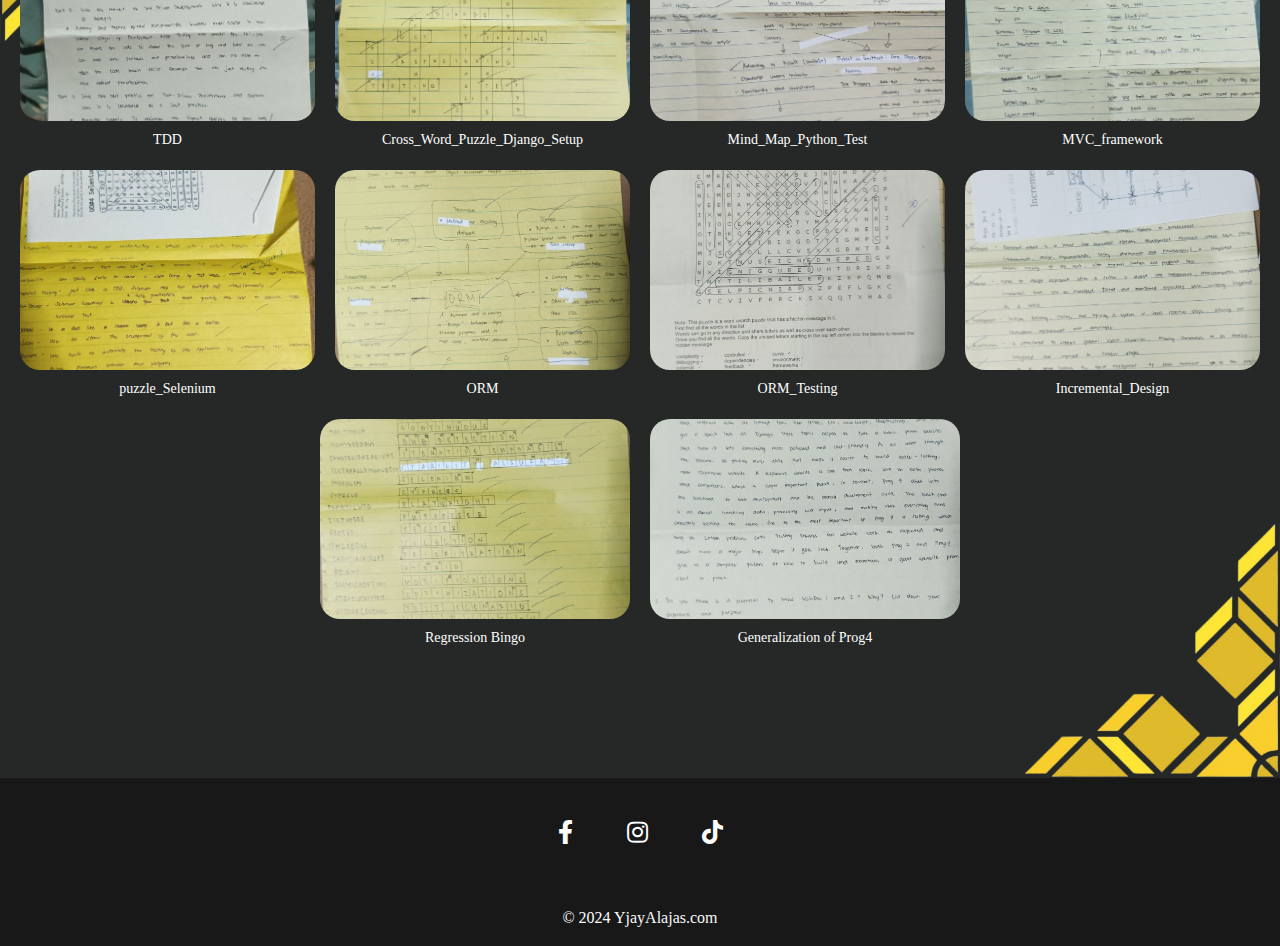
<file: porfolio.html>
<!doctype html>
<html lang="en">
    <head>
        <meta charset="UTF-8" />
        <meta name="viewport" content="width=device-width, initial-scale=1" />
        <title>WATDAHEK</title>
        <link href="https://cdnjs.cloudflare.com/ajax/libs/font-awesome/5.15.4/css/all.min.css" rel="stylesheet" />
        <link href="https://cdn.jsdelivr.net/npm/bootstrap-icons/font/bootstrap-icons.css" rel="stylesheet" />
        <link rel="stylesheet" href="https://cdn.jsdelivr.net/npm/bootstrap@4.3.1/dist/css/bootstrap.min.css" />
        <link href="https://fonts.googleapis.com/css2?family=Pacifico&display=swap" rel="stylesheet" />
        <link rel="stylesheet" href="css/porfolio.css" />
        <script src="js/script.js"></script>
    </head>

    <body>
        <div id="sec1" class="container-fluid">
            <nav class="navbar navbar-expand-lg navbar-light">
                <a href="index.html"><img class="logo" src="Fimages/About_Me_logo.jpg" alt="WATDAHEK" /></a>
                <button
                    class="navbar-toggler"
                    type="button"
                    data-toggle="collapse"
                    data-target="#navbarSupportedContent"
                    aria-controls="navbarSupportedContent"
                    aria-expanded="false"
                    aria-label="Toggle navigation"
                >
                    <span class="navbar-toggler-icon"></span>
                </button>

                <div class="collapse navbar-collapse justify-content-center" id="navbarSupportedContent">
                    <ul class="navbar-nav">
                        <li class="nav-item">
                            <a class="nav-link" href="index.html">Home</a>
                        </li>
                        <li class="nav-item">
                            <a class="nav-link" href="IG_Trends.html">Know Me Well</a>
                        </li>
                        <li class="nav-item">
                            <a class="nav-link" href="Color.html">Color</a>
                        </li>
                        <li class="nav-item">
                            <a class="nav-link" href="#sec1">Porfolio</a>
                        </li>
                        <li class="nav-item">
                            <a class="nav-link" href="formal.html">About</a>
                        </li>
                    </ul>
                </div>
            </nav>
            
            <div class="sec1"></div>
            <div class="bg1">
                <img src="Fimages/yellow1.png" alt="Corner Border" class="corner-border">
                <img src="Fimages/yellow2.png" alt="Bottom Corner Border" class="corner-border-bottom">
            </div>
            <div class="title1">Participation Task (On-site)</div>
            <div class="gallery">
                <div class="media"><img src="Porfolio_img/PT_onsite/Johari.jpg" alt="pic 1" /><div class="image-title">Johari</div></div>
                <div class="media"><img src="Porfolio_img/PT_onsite/PT_1.jpg" alt="pic 2" /><div class="image-title">PT_1</div></div>
                <div class="media"><img src="Porfolio_img/PT_onsite/PT_2.jpg" alt="pic 3" /><div class="image-title">PT_2</div></div>
                <div class="media"><img src="Porfolio_img/PT_onsite/CU3_Pre-Test.jpg" alt="pic 4" /><div class="image-title">CU3_Pre-Test</div></div>
                <div class="media"><img src="Porfolio_img/PT_onsite/CU3_Post-Test.jpg" alt="pic 5" /><div class="image-title">CU3_Post-Test</div></div>
                <div class="media"><img src="Porfolio_img/PT_onsite/PT_3.jpg" alt="pic 6" /><div class="image-title">PT_3</div></div>
                <div class="media"><img src="Porfolio_img/PT_onsite/Pre-HoA_3.jpg" alt="pic 7" /><div class="image-title">Pre-HoA_3</div></div>
                <div class="media"><img src="Porfolio_img/PT_onsite/CU4_Pre-Test.jpg" alt="pic 8" /><div class="image-title">CU4_Pre-Test</div></div>
                <div class="media"><img src="Porfolio_img/PT_onsite/CU4_Post-Test.jpg" alt="pic 9" /><div class="image-title">CU4_Post-Test</div></div>
                <div class="media"><img src="Porfolio_img/PT_onsite/W5_D1_PT.jpg" alt="pic 10" /><div class="image-title">W5_D1_PT</div></div>
                <div class="media"><img src="Porfolio_img/PT_onsite/W5_D1_PT2.jpg" alt="pic 11" /><div class="image-title">W5_D1_PT2</div></div>
                <div class="media"><img src="Porfolio_img/PT_onsite/PT_4.jpg" alt="pic 12" /><div class="image-title">PT_4</div></div>
                <div class="media"><img src="Porfolio_img/PT_onsite/CU5_Pre-Test.jpg" alt="pic 13" /><div class="image-title">CU5_Pre-Test</div></div>
                <div class="media"><img src="Porfolio_img/PT_onsite/CU5_Post-Test.jpg" alt="pic 14" /><div class="image-title">CU5_Post-Test</div></div>
                <div class="media"><img src="Porfolio_img/PT_onsite/W7_D1_PT.jpg" alt="pic 15" /><div class="image-title">W7_D1_PT</div></div>
                <div class="media"><img src="Porfolio_img/PT_onsite/CU5_Pre-Test_2.jpg" alt="pic 16" /><div class="image-title">CU5_Pre-Test_2</div></div>
                <div class="media"><img src="Porfolio_img/PT_onsite/CU5_Post-Test_2.jpg" alt="pic 17" /><div class="image-title">CU5_Post-Test_2</div></div>
                <div class="media"><img src="Porfolio_img/PT_onsite/CU6_Pre-Test.jpg" alt="pic 18" /><div class="image-title">CU6_Pre-Test</div></div>
                <div class="media"><img src="Porfolio_img/PT_onsite/CU6_Post-Test.jpg" alt="pic 19" /><div class="image-title">CU6_Post-Test</div></div>
                <div class="media"><img src="Porfolio_img/PT_onsite/W8_D1_PT.jpg" alt="pic 20" /><div class="image-title">W8_D1_PT</div></div>
                <div class="media"><img src="Porfolio_img/PT_onsite/W8_D2_Pre_Test.jpg" alt="pic 21" /><div class="image-title">W8_D2_Pre_Test</div></div>
                <div class="media"><img src="Porfolio_img/PT_onsite/W8_D2_Post_Test.jpg" alt="pic 22" /><div class="image-title">W8_D2_Post_Test</div></div>
                <div class="media"><img src="Porfolio_img/PT_onsite/W9_D2_Pre_Test.jpg" alt="pic 23" /><div class="image-title">W9_D2_Pre_Test</div></div>
                <div class="media"><img src="Porfolio_img/PT_onsite/W9_D2_Post_Test.jpg" alt="pic 24" /><div class="image-title">W9_D2_Post_Test</div></div>
                <div class="media"><img src="Porfolio_img/PT_onsite/Report.jpg" alt="pic 25" /><div class="image-title">CU8 PR Reporter</div></div>
                <div class="media"><img src="Porfolio_img/PT_onsite/Report2.jpg" alt="pic 26" /><div class="image-title">CU8 PO Reporter</div></div>
                <div class="media"><img src="Porfolio_img/PT_onsite/PR_CU8.jpg" alt="pic 27" /><div class="image-title">PR_CU8</div></div>
                <div class="media"><img src="Porfolio_img/PT_onsite/PO_CU8.jpg" alt="pic 28" /><div class="image-title">PO_CU8</div></div>
                <div class="media"><img src="Porfolio_img/PT_onsite/CU9_Pre-Test.jpg" alt="pic 29" /><div class="image-title">CU9_Pre-Test</div></div>
                <div class="media"><img src="Porfolio_img/PT_onsite/CU9_Post-Test.jpg" alt="pic 30" /><div class="image-title">CU9_Post-Test</div></div>
                <div class="media"><img src="Porfolio_img/PT_onsite/PR_CU9.jpg" alt="pic 31" /><div class="image-title">PR_CU9</div></div>
                <div class="media"><img src="Porfolio_img/PT_onsite/PO_CU9.jpg" alt="pic 32" /><div class="image-title">PO_CU9</div></div>
                <div class="media"><img src="Porfolio_img/PT_onsite/CU10_Pre-Test.jpg" alt="pic 33" /><div class="image-title">CU10_Pre-Test</div></div>
                <div class="media"><img src="Porfolio_img/PT_onsite/CU10_Post-Test.jpg" alt="pic 34" /><div class="image-title">CU10_Post-Test</div></div>
                <div class="media"><img src="Porfolio_img/PT_onsite/CU11_Pre_Test.jpg" alt="pic 35" /><div class="image-title">CU11_Pre_Test</div></div>
                <div class="media"><img src="Porfolio_img/PT_onsite/CU11_Post_Test.jpg" alt="pic 36" /><div class="image-title">CU11_Post_Test</div></div>
                <div class="media"><img src="Porfolio_img/PT_onsite/CU12_Pre_Test.jpg" alt="pic 37" /><div class="image-title">CU12_Pre_Test</div></div>
                <div class="media"><img src="Porfolio_img/PT_onsite/CU12_Post_Test.jpg" alt="pic 38" /><div class="image-title">CU12_Post_Test</div></div>
                <div class="media"><img src="Porfolio_img/PT_onsite/CU13_Pre-Test.jpg" alt="pic 39" /><div class="image-title">CU13_Pre-Test</div></div>
                <div class="media"><img src="Porfolio_img/PT_onsite/CU13_Post-Test.jpg" alt="pic 40" /><div class="image-title">CU13_Post-Test</div></div>
                <div class="media"><img src="Porfolio_img/PT_onsite/W17_PT.jpg" alt="pic 41" /><div class="image-title">W17_PT</div></div>
                <div class="media"><img src="Porfolio_img/PT_onsite/Wireframing.jpg" alt="pic 42" /><div class="image-title">Wireframing</div></div>
            </div>

            
            <div class="bg2">
                <img src="Fimages/black1.png" alt="Corner Border" class="corner-border">
                <img src="Fimages/black2.png" alt="Bottom Corner Border" class="corner-border-bottom2">
            </div>
            <div class="title2">Participation Task (Online)</div>
            <div class="gallery2">
                <div class="media"><img src="Porfolio_img/PT_online/100_QA_Midterm_Reviewer_P1.jpg" alt="pic 1"><div class="image-title">100_QA_Midterm_Reviewer_P1</div></div>
                <div class="media"><img src="Porfolio_img/PT_online/COR.jpg" alt="pic 2"><div class="image-title">COR</div></div>
                <div class="media"><img src="Porfolio_img/PT_online/CU3_Reporting_Rating.jpg" alt="pic 3"><div class="image-title">CU3_Reporting_Rating</div></div>
                <div class="media"><img src="Porfolio_img/PT_online/CU4_Reporting_Rating.jpg" alt="pic 4"><div class="image-title">CU4_Reporting_Rating</div></div>
                <div class="media"><img src="Porfolio_img/PT_online/CU5_Reporting_Rating.jpg" alt="pic 5"><div class="image-title">CU5_Reporting_Rating</div></div>
                <div class="media"><img src="Porfolio_img/PT_online/CU7_PO_SS.jpg" alt="pic 6"><div class="image-title">CU7_PO_SS</div></div>
                <div class="media"><img src="Porfolio_img/PT_online/CU7_Post-Test.jpg" alt="pic 7"><div class="image-title">CU7_Post-Test</div></div>
                <div class="media"><img src="Porfolio_img/PT_online/CU7_PR_SS.jpg" alt="pic 8"><div class="image-title">CU7_PR_SS</div></div>
                <div class="media"><img src="Porfolio_img/PT_online/CU7_Pre-Test.jpg" alt="pic 9"><div class="image-title">CU7_Pre-Test</div></div>
                <div class="media"><img src="Porfolio_img/PT_online/CU7_Reporting_Rating.jpg" alt="pic 10"><div class="image-title">CU7_Reporting_Rating</div></div>
                <div class="media"><img src="Porfolio_img/PT_online/CU9_Reporting_Rating.jpg" alt="pic 11"><div class="image-title">CU9_Reporting_Rating</div></div>
                <div class="media"><img src="Porfolio_img/PT_online/CU10_Reporting_Rating.jpg" alt="pic 12"><div class="image-title">CU10_Reporting_Rating</div></div>
                <div class="media"><img src="Porfolio_img/PT_online/CU11_Reporting_Rating.jpg" alt="pic 13"><div class="image-title">CU11_Reporting_Rating</div></div>
                <div class="media"><img src="Porfolio_img/PT_online/CU12_Reporting_Rating.jpg" alt="pic 14"><div class="image-title">CU12_Reporting_Rating</div></div>
                <div class="media"><img src="Porfolio_img/PT_online/CU13_Reporting_Rating.jpg" alt="pic 15"><div class="image-title">CU13_Reporting_Rating</div></div>
                <div class="media"><img src="Porfolio_img/PT_online/Preliminary_HoANo3.jpg" alt="pic 16"><div class="image-title">Preliminary_HoANo3</div></div>
                <div class="media"><img src="Porfolio_img/PT_online/Preliminary_HoANo4.jpg" alt="pic 17"><div class="image-title">Preliminary_HoANo4</div></div>
                <div class="media"><img src="Porfolio_img/PT_online/Preliminary_HoANo5.jpg" alt="pic 18"><div class="image-title">Preliminary_HoANo5</div></div>
                <div class="media"><img src="Porfolio_img/PT_online/Preliminary_HoANo6.jpg" alt="pic 19"><div class="image-title">Preliminary_HoANo6</div></div>
                <div class="media"><img src="Porfolio_img/PT_online/PT_BOTBAND_EVENT.jpg" alt="pic 20"><div class="image-title">PT_BOTBAND_EVENT</div></div>
                <div class="media"><img src="Porfolio_img/PT_online/PT_DARE_EVENT.jpg" alt="pic 21"><div class="image-title">PT_DARE_EVENT</div></div>
                <div class="media"><img src="Porfolio_img/PT_online/STUDENT_PROFILE.jpg" alt="pic 22"><div class="image-title">STUDENT_PROFILE</div></div>
            </div>

            <div class="bg3">
                <img src="Fimages/yellow1.png" alt="Corner Border" class="corner-border">
                <img src="Fimages/yellow2.png" alt="Bottom Corner Border" class="corner-border-bottom3">
            </div>
            <div class="title3">Examination</div>
            <div class="gallery3">
                <div class="media"><img src="Porfolio_img/Examination/Long_Test_Lecture.jpg" alt="pic 1"><div class="image-title">Long_Test_Lecture</div></div>
                <div class="media"><img src="Porfolio_img/Examination/MIDTERM_LECTURE.jpg" alt="pic 2"><div class="image-title">MIDTERM_LECTURE</div></div>
                <div class="media"><img src="Porfolio_img/Examination/20_item_Additional.jpg" alt="pic 3"><div class="image-title">20_item_Additional</div></div>
            </div>

            <div class="bg4">
                <img src="Fimages/black1.png" alt="Corner Border" class="corner-border">
                <img src="Fimages/black2.png" alt="Bottom Corner Border" class="corner-border-bottom4">
            </div>
            <div class="title4">Hands on Activity</div>
            <div class="gallery4">
                <div class="media"><img src="Porfolio_img/HOA/concept_map_TDD.jpg" alt="pic 1"><div class="image-title">concept_map_TDD</div></div>
                <div class="media"><img src="Porfolio_img/HOA/Django_Set-up.jpg" alt="pic 2"><div class="image-title">Django_Set</div></div>
                <div class="media"><img src="Porfolio_img/HOA/python_test.jpg" alt="pic 3"><div class="image-title">python_test</div></div>
                <div class="media"><img src="Porfolio_img/HOA/MVC_Frameworks.jpg" alt="pic 4"><div class="image-title">MVC_Frameworks</div></div>
                <div class="media"><img src="Porfolio_img/HOA/IG_Trends_Testing.jpg" alt="pic 5"><div class="image-title">IG_Trends_Testing</div></div>
                <div class="media"><img src="Porfolio_img/HOA/ORM.jpg" alt="pic 6"><div class="image-title">ORM</div></div>
                <div class="media"><img src="Porfolio_img/HOA/ORM_Testing.jpg" alt="pic 7"><div class="image-title">ORM_Testing</div></div>
                <div class="media"><img src="Porfolio_img/HOA/Incremental_Design.jpg" alt="pic 8"><div class="image-title">Incremental_Design</div></div>
                <div class="media"><img src="Porfolio_img/HOA/Portfolio_Website.jpg" alt="pic 9"><div class="image-title">Portfolio_Website</div></div>
                <div class="media"><img src="Porfolio_img/HOA/Deployment.jpg" alt="pic 10"><div class="image-title">Deployment</div></div>
            </div>

            <div class="bg5">
                <img src="Fimages/yellow1.png" alt="Corner Border" class="corner-border">
                <img src="Fimages/yellow2.png" alt="Bottom Corner Border" class="corner-border-bottom5">
            </div>
            <div class="title5">Unit Output</div>
            <div class="gallery5">
                <div class="media"><img src="Porfolio_img/UO/TDD.jpg" alt="pic 1"><div class="image-title">TDD</div></div>
                <div class="media"><img src="Porfolio_img/UO/Cross_Word_Puzzle_Django_Setup.jpg" alt="pic 2"><div class="image-title">Cross_Word_Puzzle_Django_Setup</div></div>
                <div class="media"><img src="Porfolio_img/UO/Mind_Map_Python_Test.jpg" alt="pic 3"><div class="image-title">Mind_Map_Python_Test</div></div>
                <div class="media"><img src="Porfolio_img/UO/MVC_framework.jpg" alt="pic 4"><div class="image-title">MVC_framework</div></div>
                <div class="media"><img src="Porfolio_img/UO/puzzle_Selenium.jpg" alt="pic 5"><div class="image-title">puzzle_Selenium</div></div>
                <div class="media"><img src="Porfolio_img/UO/Mind_map_ORM.jpg" alt="pic 6"><div class="image-title">ORM</div></div>
                <div class="media"><img src="Porfolio_img/UO/Hidden_Message_Test_Isolation.jpg" alt="pic 7"><div class="image-title">ORM_Testing</div></div>
                <div class="media"><img src="Porfolio_img/UO/Bingo-Incremental_Design.jpg" alt="pic 8"><div class="image-title">Incremental_Design</div></div>
                <div class="media"><img src="Porfolio_img/UO/Puzzle_Regression_Testing.jpg" alt="pic 9"><div class="image-title">Regression Bingo</div></div>
                <div class="media"><img src="Porfolio_img/UO/Generalization_Prog4.jpg" alt="pic 10"><div class="image-title">Generalization of Prog4</div></div>
            </div>

        </div>
        
        <button id="backToTop"><i class="bi bi-arrow-up-circle"></i></button>

        <footer class="footer text-center">
            <div class="container pt-4">
                <section class="mb-4">
                    <a
                        class="btn btn-link btn-floating btn-lg social-link"
                        href="https://www.facebook.com/yjay.alajas.2024"
                        ><i class="fab fa-facebook-f"></i
                    ></a>
                    <a
                        class="btn btn-link btn-floating btn-lg social-link"
                        href="https://www.instagram.com/pfft.ediwow/?hl=en"
                        ><i class="fab fa-instagram"></i
                    ></a>
                    <a class="btn btn-link btn-floating btn-lg social-link" href="https://www.tiktok.com/@yourusername"
                        ><i class="fab fa-tiktok"></i
                    ></a>
                </section>
            </div>

            <div class="text-center p-3">&copy; 2024 <a class="text-light" href="#sec1">YjayAlajas.com</a></div>
        </footer>

        <script src="https://code.jquery.com/jquery-3.3.1.slim.min.js"></script>
        <script src="https://cdn.jsdelivr.net/npm/popper.js@1.14.7/dist/umd/popper.min.js"></script>
        <script src="https://cdn.jsdelivr.net/npm/bootstrap@4.3.1/dist/js/bootstrap.min.js"></script>
    </body>
</html>
</file>
<file: css/dashboard.css>
body, html {
    overflow-x: hidden;
    scroll-behavior: smooth;
    font-family: "Comic Sans MS", "Comic Sans";
}
.navbar {
    background: transparent !important;
    grid-column: 1 / 6;
    grid-row: 1 / 2;
    z-index: 1000;
}
.logo{
    border-radius: 50%;
    width: 70px;
}
.container-fluid {
    display: grid;
    grid-template-columns: repeat(auto-fit, minmax(100px, 1fr));
    grid-auto-rows: minmax(55px, auto);
    justify-content: center; 
    position: relative;
    margin: 0;
    padding: 0;
    width: 100vw;
    
}

.no1{
    grid-column: 1 / 6;
    grid-row: 1 / 7;
    background-color: #252827;
}
.welcome{
    grid-column: 1 / 6;
    grid-row: 3 / 6;
    display: flex;
    flex-wrap: wrap;
    gap: 100px;
    justify-content: center;
    padding: 20px;
    flex-direction: row;
}
.text h1,.text p{
    color: white;
}
.image-grid {
    display: grid;
    grid-template-columns: repeat(2, 1fr);
    gap: 20px;
    max-width: 600px;
}

.image-item {
    text-align: center;
}
.text{
    margin-top: 5%;
}
.text h1{
    font-size: 3vw;
    font-weight: bold;
}
.text p{
    font-size: 1.5vw;
}

.image-item img {
    width: 100%;
    height: 250px;
    object-fit: cover;
    border-radius: 10px;
    transition: transform 0.3s ease, box-shadow 0.3s ease;
}

.image-item img:hover {
    transform: scale(1.08);
    box-shadow: 0 12px 24px rgba(0, 0, 0, 0.3);
    z-index: 1;
    border: solid 3px yellow;
}

.caption {
    margin-top: 10px;
    color: white;
    font-size: 16px;
    font-weight: 500;
}


@media (max-width: 768px) {
    .welcome {
        flex-direction: column;
        align-items: center;
        text-align: center;
    }

    .image-grid {
        grid-template-columns: 1fr 1fr;
    }
}
@media (max-width: 650px) {
    .image-grid {
        grid-template-columns: 1fr;
    }
}
@media (max-width: 650px){
    .text h1{
        font-size: 30px;
        text-align: center;
    }
    .text p{
        font-size: 20px;
        text-align: center;
    }
}
@media (min-width: 651px) and (max-width: 1200px) {
    .text h1{
        font-size: 30px;
        text-align: center;
    }
    .text p{
        font-size: 20px;
        text-align: center;
    }
}

.corner-border {
    grid-column: 1 / 6;
    grid-row: 2 / 1;
    position: relative;
    top: 0;
    left: 0;
    width: 20vw;
    min-width: 250px;
    height: auto;
    pointer-events: none;
    z-index: 0;
}
.corner-border-bottom {
    grid-column: 5 / 6;
    grid-row: 1 / 7;
    position: absolute;
    bottom: 0;
    right: 0;
    width: 20vw;
    min-width: 250px;
    height: auto;
    pointer-events: none;
    z-index: 0;
}

.footer {
    background-color: #181818;
    color: white;
    position: relative;
    z-index: 500;
}

.footer-copyright {
    background-color: #000000;
    color: white;
    padding: 1rem;
    position: relative;
    z-index: 600;
}

.social-link {
    color: white;
    margin: 0.5rem;
    text-decoration: none;
}

.social-link:hover {
    color: #f1f1f1;
}

.social-link i {
    font-size: 1.5rem;
    display: inline-block;
    transition: transform 0.3s ease, color 0.3s ease;
}

.social-link i:hover {
    transform: scale(1.2);
    color: #f1f1f1;
}
</file>
<file: css/color_search.css>
html, body {
    overflow-x: hidden;
    height: 100%;
    margin: 0;
    padding: 0;
    scroll-behavior: smooth;
    font-family: "Comic Sans MS", "Comic Sans";
}

body {
    display: flex;
    flex-direction: column;
    justify-content: space-between;
}

.navbar {
    background: transparent !important;
    grid-column: 1 / 6;
    grid-row: 1 / 2;
    z-index: 1000;
}

.navbar .nav-link, 
.navbar-brand {
    color: white !important;
    font-weight: bold;
}

.navbar .nav-link:hover {
    color: #ddd !important;
}   

.navbar-nav .nav-item {
    margin-right: 150px;
}

.navbar-nav .nav-item:last-child {
    margin-right: 0;
}

.logo{
    border-radius: 50%;
    width: 70px;
}
.container-fluid{
    display: grid;
    grid-template-columns: repeat(auto-fit, minmax(100px, 1fr));
    grid-auto-rows: minmax(55px, auto);
    justify-content: center; 
    position: relative;
    margin: 0;
    padding: 0;
    width: 100vw;
    background-color: #222831;
}
.whats{
    background-color: #222831;
    grid-column: 1 / 6;
    grid-row: 1/ 14;
}
.page{
    background-color: #222831;
    grid-column: 1 / 6;
    grid-row: 1 / 14;
}
.colorme{
    grid-column: 1 / 6;
    grid-row: 2 / 14;
    flex: 1;
    display: flex;
    flex-direction: column;
}


.search_bar{
    display: flex;
    justify-content: center;
    align-items: center;
    padding: 20px;
    box-sizing: border-box;
}

h2{
    color: white;
}

form {
    display: flex;
    justify-content: flex-end;
    align-items: center;
    gap: 10px;
    width: 40%;
    min-width: 300px;   
}

input[type="text"] {
    padding: 10px;
    font-size: 16px;
    border: 2px solid #000000;
    border-radius: 5px;
    width: 100%;
}

button[type="submit"] {
    padding: 10px 20px;
    font-size: 16px;
    color: white;
    background-color: #393e46;
    border: none;
    border-radius: 5px;
    cursor: pointer;
}

button[type="submit"]:hover {
    background-color: #1f2125;
}

table {
    width: 100%;
    border-collapse: collapse;
    background-color: #f9f9f9;
    margin-bottom: 20px;
}

th, td {
    border: 1px solid #ddd;
    padding: 12px;
    text-align: left;
}

th {
    background-color: white;
    color: black;
}

tr:nth-child(even) {
    background-color: #f2f2f2;
}

tr:hover {
    background-color: #d1e7fd;
}
.corner-border {
    position: absolute;
    width: 20vw; /* adjust size as needed */
    min-width: 250px;
    height: auto;
    pointer-events: none;
    margin: 0;
    padding: 0;
    z-index: 0; /* Push it below the table */
}
.corner-border-bottom {
    position: absolute;
    bottom: 0;
    right: 0;
    width: 20vw;
    min-width: 250px;
    height: auto;
    pointer-events: none;
    margin: 0;
    padding: 0;
    z-index: 0; /* Push it below the table */
}
#results, table, .Result, form {
    position: relative;
    z-index: 1; /* Ensure it's above the border image */
}
@media screen and (max-width: 800px) {
    table, thead, tbody, th, td, tr {
      display: block;
    }
  
    thead {
      display: none;
    }
  
    tr {
      margin-bottom: 15px;
      border: 1px solid #ccc;
      padding: 10px;
      background-color: #fff;
    }
  
    td {
      position: relative;
      padding-left: 50%;
      text-align: left;
      border: none;
      border-bottom: 1px solid #eee;
    }
  
    td::before {
      position: absolute;
      top: 12px;
      left: 12px;
      width: 45%;
      padding-right: 10px;
      white-space: nowrap;
      font-weight: bold;
      color: #333;
    }
  
    /* Match these to your actual <th> order */
    td[data-label="Image"]::before { content: "Image"; }
    td[data-label="Name"]::before { content: "Name"; }
    td[data-label="Symbolism"]::before { content: "Symbolism"; }
    td[data-label="Meaning"]::before { content: "Meaning"; }
    td[data-label="Associated With"]::before { content: "Associated With"; }
    td[data-label="Cultural Significance"]::before { content: "Cultural Significance"; }
    td[data-label="Common Use"]::before { content: "Common Use"; }
  
    td img {
      max-width: 100%;
      height: auto;
      display: block;
      margin-bottom: 10px;
    }
    
  }
@media (max-width: 600px) {
    .corner-border,
    .corner-border-bottom {
        width: 100px;
    }
}
@media screen and (max-width: 500px){
    form {
        width: 90%;
        flex-direction: column;
        align-items: stretch;
    }

    input[type="text"],
    button[type="submit"] {
        width: 100%;
    }
}
.Result{
    color: white;
}

footer {
    background-color: #181818;
    color: white;
    text-align: center;
}

.footer-copyright {
    background-color: #000000;
    color: white;
    padding: 1rem;
}

.social-link {
    color: white;
    margin: 0.5rem;
    text-decoration: none;
}

.social-link:hover {
    color: #f1f1f1;
}

.social-link i {
    font-size: 1.5rem;
    display: inline-block;
    transition: transform 0.3s ease, color 0.3s ease;
}

.social-link i:hover {
    transform: scale(1.2);
    color: #f1f1f1;
}
</file>
<file: css/formal.css>
html, body {
    overflow-x: hidden;
    margin: 0;
    padding: 0;
    width: 100%;
    scroll-behavior: smooth;
    font-family: "Comic Sans MS", "Comic Sans";
}
img{
    border-radius: 20px;
}
.navbar {
    background: transparent !important;
    grid-column: 1 / 6;
    grid-row: 1 / 2;
    z-index: 1000;
}
.navbar .nav-link, 
.navbar-brand {
    color: white !important;
    font-weight: bold;
}
.navbar .nav-link:hover {
    color: #ddd !important;
}   
.navbar-nav .nav-item {
    margin-right: 150px;
}
.navbar-nav .nav-item:last-child {
    margin-right: 0;
}
.logo{
    border-radius: 50%;
    width: 70px;
}
.container-fluid {
    display: grid;
    grid-template-columns: repeat(auto-fit, minmax(100px, 1fr));
    grid-auto-rows: minmax(55px, auto);
    justify-content: center; 
    position: relative;
    margin: 0;
    padding: 0;
    width: 100vw;
}

.sec1{
    grid-column: 1 / 6;
    grid-row: 1 / 86;
}
.b1{
    grid-column: 1 / 6;
    grid-row: 1 / 7;
    background-color: #252827;
}
.page1{
    grid-column: 1 / 6;
    grid-row: 3 / 6;
    display: flex;
    flex-wrap: wrap;
    gap: 70px;
    justify-content: center;
    padding: 20px;
    flex-direction: row;
}
.p1{
    color: white;
    margin-top: 10%;
}
.p1 h1{
    font-size: 3.5vw;
}
.p1 p{
    font-size: 1.5vw;
}
.img1 img{
    width: 30vw;
}

.corner-border {
    grid-column: 1 / 6;
    grid-row: 2 / 1;
    position: relative;
    top: 0;
    left: 0;
    width: 20vw;
    min-width: 250px;
    height: auto;
    pointer-events: none;
    z-index: 0; /* Push it below the table */
}
.corner-border-bottom {
    grid-column: 5 / 6;
    grid-row: 6 / 7;
    position: absolute;
    bottom: 0;
    right: 0;
    width: 20vw;
    min-width: 250px;
    height: auto;
    pointer-events: none;
    z-index: 0; /* Push it below the table */
}

.sec2{
    grid-column: 1 / 6;
    grid-row: 7 / 19;
    background-color: #f8cf2c;
}
.page2{
    grid-column: 1 / 6;
    grid-row: 10 / 19;
}
.p2{
    color: black;
    text-align: center;
}
.p2 h1{
    font-size: 3.5vw;
}
.p2 p{
    font-size: 1.5vw;
}
.corner-border-bottom2 {
    grid-column: 5 / 6;
    grid-row: 13 / 19;
    position: absolute;
    bottom: 0;
    right: 0;
    width: 20vw;
    min-width: 250px;
    height: auto;
    pointer-events: none;
    z-index: 0; /* Push it below the table */
}

.sec3{
    grid-column: 1 / 6;
    grid-row: 19 / 27;
    background-color: #252827;
}
.page3{
    grid-column: 1 / 6;
    grid-row: 23 / 25;
    display: flex;
    flex-wrap: wrap;
    gap: 70px;
    padding: 20px;
    flex-direction: row;
    justify-content: center;
}
.p3{
    color: white;
}
.p3 h1{
    font-size: 3.5vw;
}
.p3 p{
    font-size: 1.5vw;
}
.page3 img{
    width: 20vw;
}
.corner-border-bottom3 {
    grid-row: 13 / 27;
    position: absolute;
    bottom: 0;
    right: 0;
    width: 20vw;
    min-width: 250px;
    height: auto;
    pointer-events: none;
    z-index: 0; /* Push it below the table */
}

.sec4{
    grid-column: 1 / 6;
    grid-row: 27 / 40;
    background-color: #f8cf2c;
}
.page4{
    grid-column: 1 / 6;
    grid-row: 30 / 35;
    display: flex;
    flex-wrap: wrap;
    gap: 70px;
    padding: 20px;
    flex-direction: row;
    justify-content: center;
}
.p4{
    color: black;
}
.p4 h1{
    font-size: 3.5vw;
}
.p4 p{
    font-size: 1.5vw;
}
.page4 img{
    width: 30vw;
}
.corner-border-bottom4 {
    grid-row: 13 / 40;
    position: absolute;
    bottom: 0;
    right: 0;
    width: 20vw;
    min-width: 250px;
    height: auto;
    pointer-events: none;
    z-index: 0; /* Push it below the table */
}

.sec5{
    grid-column: 1 / 6;
    grid-row: 40 / 52;
    background-color: #252827;
}
.page5{
    grid-column: 1 / 6;
    grid-row: 44 / 50;
    display: flex;
    flex-wrap: wrap;
    gap: 70px;
    padding: 20px;
    flex-direction: row;
    justify-content: center;
}
.p5{
    color: white;
}
.p5 h1{
    font-size: 3.5vw;
}
.p5 p{
    font-size: 1.5vw;
}
.page5 img{
    width: 40vw;
}
.corner-border-bottom5 {
    grid-row: 13 / 52;
    position: absolute;
    bottom: 0;
    right: 0;
    width: 20vw;
    min-width: 250px;
    height: auto;
    pointer-events: none;
    z-index: 0; /* Push it below the table */
}

.sec6{
    grid-column: 1 / 6;
    grid-row: 52 / 68;
    background-color: #f8cf2c;
}
.title{
    grid-column: 1 / 6;
    grid-row: 53 / 54;
    color: black;
    text-align: center;
    font-size: 3.5vw;
}
.page6{
    grid-column: 1 / 6;
    grid-row: 55 / 65;
    display: flex;
    flex-wrap: wrap;
    gap: 70px;
    padding: 20px;
    flex-direction: row;
    justify-content: center;
}
.p6{
    color: black;
}
.p6 h1{
    font-size: 3.5vw;
}
.p6 p{
    font-size: 1.5vw;
}
.page6 img{
    width: 40vw;
}
.corner-border-bottom6 {
    grid-row: 13 / 68;
    position: absolute;
    bottom: 0;
    right: 0;
    width: 20vw;
    min-width: 250px;
    height: auto;
    pointer-events: none;
    z-index: 0;
}

.sec7{
    grid-column: 1 / 6;
    grid-row: 68 / 86;
    background-color: #252827;
}
.page7{
    grid-column: 1 / 6;
    grid-row: 70 / 86;
    display: flex;
    flex-wrap: wrap;
    gap: 70px;
    padding: 20px;
    flex-direction: row;
    justify-content: center;
}
.p7{
    color: white;
}
.p7 h1{
    font-size: 3.5vw;
}
.p7 p{
    font-size: 1.5vw;
}
.page7 img{
    width: 30vw;
}
.corner-border-bottom7 {
    grid-row: 13 / 86;
    position: absolute;
    bottom: 0;
    right: 0;
    width: 20vw;
    min-width: 250px;
    height: auto;
    pointer-events: none;
    z-index: 0;
}


#backToTop {
    position: fixed;
    bottom: 20px;
    right: 20px;
    background-color: #d65a31;
    color: white;
    border: none;
    padding: 10px 15px;
    font-size: 20px;
    border-radius: 50%;
    cursor: pointer;
    display: none;
    transition: opacity 0.3s ease-in-out;
    z-index: 1001;
}

#backToTop i {
    font-size: 24px;
}

#backToTop:hover {
    background-color: #ff5733;
}



@media (max-width: 1000px) {
    .page1,
    .page3,
    .page4,
    .page5,
    .page6,
    .page7 {
        flex-direction: column-reverse;
        align-items: center;
    }

    .page1 img,
    .page3 img,
    .page4 img,
    .page5 img,
    .page6 img,
    .page7 img {
        width: 70%;
        display: block;
        margin: 0 auto;
    }

    .p1 h1, .p2 h1, .p3 h1, .p4 h1, .p5 h1, .p6 h1, .p7 h1, .title {
        text-align: center;
        font-size: 40px;
    }

    .p1 p, .p2 p, .p3 p, .p4 p, .p5 p, .p6 p, .p7 p {
        text-align: center;
        font-size: 20px;
    }
}
@media (min-width: 1000px) and (max-width: 1200px) {
    .p1 h1, .p2 h1, .p3 h1, .p4 h1, .p5 h1, .p6 h1, .p7 h1 {
        font-size: min(3.5vw, 40px);
    }

    .p1 p, .p2 p, .p3 p, .p4 p, .p5 p, .p6 p, .p7 p {
        font-size: min(1.5vw, 20px);
    }

    .page1 img,
    .page3 img,
    .page4 img,
    .page5 img,
    .page6 img,
    .page7 img {
        width: min(30vw, 350px);
    }
}

@media (max-width: 400px){
    
    .p1 h1, .p2 h1, .p3 h1, .p4 h1, .p5 h1, .p6 h1, .p7 h1, .title {
        text-align: center;
        font-size: 10vw;
    }

    .p1 p, .p2 p, .p3 p, .p4 p, .p5 p, .p6 p, .p7 p {
        text-align: center;
        font-size: 5vw;
    }
}
























.footer {
    background-color: #181818;
    color: white;
    position: relative;
    z-index: 500;
}

.footer-copyright {
    background-color: #000000;
    color: white;
    padding: 1rem;
    position: relative;
    z-index: 600;
}

.social-link {
    color: white;
    margin: 0.5rem;
    text-decoration: none;
}

.social-link:hover {
    color: #f1f1f1;
}

.social-link i {
    font-size: 1.5rem;
    display: inline-block;
    transition: transform 0.3s ease, color 0.3s ease;
}

.social-link i:hover {
    transform: scale(1.2);
    color: #f1f1f1;
}
</file>
<file: css/IG_Trends_Style.css>
body, html {
    overflow-x: hidden;
    scroll-behavior: smooth;
    font-family: "Comic Sans MS", "Comic Sans";
}
img{
    width: 50%;
    height: 50%;
    border-radius: 20px;
}
.navbar {
    background: transparent !important;
    grid-column: 1 / 6;
    grid-row: 1 / 2;
    z-index: 1000;
}
.navbar .nav-link, 
.navbar-brand {
    color: white !important;
    font-weight: bold;
}
.navbar .nav-link:hover {
    color: #ddd !important;
}   
.navbar-nav .nav-item {
    margin-right: 150px;
}
.navbar-nav .nav-item:last-child {
    margin-right: 0;
}
.logo{
    border-radius: 50%;
    width: 70px;
}
.title {
    color: white;
    font-size: 4vw;
    text-align: center;
    width: 100%;
    display: flex;         
    justify-content: center;  
    align-items: center; 
    flex-direction: column;
}
.container-fluid {
    display: grid;
    grid-template-columns: repeat(auto-fit, minmax(100px, 1fr));
    grid-auto-rows: minmax(55px, auto);
    justify-content: center; 
    position: relative;
    margin: 0;
    padding: 0;
    width: 100vw;
}
.the_body{
    background-color: #222831;
}
.sec1{
    grid-column: 1 / 6;
    grid-row: 1 / 14;
}
.page{
    grid-column: 1 / 6;
    grid-row: 1 / 14;
}
.IG_Trends {
    grid-column: 1 / 6;
    grid-row: 2 / 14;
    display: flex;
    flex-wrap: wrap;
    justify-content: space-between;
    height: auto;
    align-items: flex-start;
    margin-top: 20px;
    margin-left: 15%;
    margin-right: 15%;
    text-align: center;
}
.box1, .box2, .box3, .box4, .box5, .box6, .box7, .box8, .box9 {
    background-color: whitesmoke;
    border-radius: 20px;
    width: 30%; 
    height: 36vh;
    min-width: 250px;
    max-width: 350px;
    margin: 10px;
    transition: transform 0.5s;
    perspective: 1000px;
}
.box1:hover, .box2:hover, .box3:hover, .box4:hover, .box5:hover, .box6:hover, .box7:hover, .box8:hover, .box9:hover {
    transform: scale(1.1);
    transition-duration: 0.5s;
}
.IG_Trends > div {
    display: flex;
    flex-wrap: wrap;
    justify-content: space-between;
    width: 100%;
}

.corner-border {
    position: absolute;
    width: 20vw; /* adjust size as needed */
    min-width: 250px;
    height: auto;
    pointer-events: none;
    margin: 0;
    padding: 0;
    z-index: 0; /* Push it below the table */
}
.corner-border-bottom {
    position: absolute;
    bottom: 0;
    right: 0;
    width: 20vw;
    min-width: 250px;
    height: auto;
    pointer-events: none;
    margin: 0;
    padding: 0;
    z-index: 0; /* Push it below the table */
}

@media (max-width: 1100px) {
    .IG_Trends {
        flex-direction: row;
        justify-content: space-between;
    }

    .box1, .box2, .box3, .box4, .box5, .box6, .box7, .box8, .box9 {
        width: 45%;
    }
}

@media (max-width: 800px) {
    .IG_Trends {
        flex-direction: column;
        align-items: center;
    }

    .box1, .box2, .box3, .box4, .box5, .box6, .box7, .box8, .box9 {
        width: 80%;
        margin-bottom: 20px;
    }

    .title {
        font-size: 5vw;
        text-align: center;
    }
}
.left{
    grid-column: 1/2;
    grid-row: 1/5;
}
.right{
    grid-column: 5/6;
    grid-row: 1/5;
}
.below{
    grid-column: 1/6;
    grid-row: 5/6;
}
.box1, .box2, .box3, .box4, .box5, .box6, .box7, .box8, .box9{
    background-color: whitesmoke;
    border-radius: 20px;
}
.box1:hover, .box2:hover, .box3:hover, .box4:hover, .box5:hover, .box6:hover, .box7:hover, .box8:hover, .box9:hover{
    transform: scale(1.1);
    transition-duration: 0.5s;
}
.box {
    perspective: 1000px;
    background-color: transparent;
    border-radius: 20px;
    cursor: pointer;
    border: none;
    outline: none;
}
.box:focus {
    outline: none;
}
.card-inner {
    width: 100%;
    height: 100%;
    transition: transform 0.6s;
    transform-style: preserve-3d;
    position: relative;
}
.card-front, .card-back {
    width: 100%;
    height: 100%;
    position: absolute;
    backface-visibility: hidden;
    display: flex;
    flex-direction: column;
    justify-content: center;
    align-items: center;
    border-radius: 20px;
}
.card-front img{
    width: 100%;
    height: 100%;
}
.card-back {
    background: transparent;
    transform: rotateY(180deg);
}
.card-back img {
    width: 80%;
    height: 80%;
    object-fit: contain;
}
.icon-image {
    width: 60px;
    height: 60px;
}
.card-text {
    margin-top: 10px;
    font-size: 16px;
    color: #333;
}
.box.flipped .card-inner {
    transform: rotateY(180deg);
}
.box.hidden {
    animation: fadeOut 0.5s forwards;
}
@keyframes fadeOut {
    to {
        opacity: 0;
        transform: scale(0.8);
        pointer-events: none;
    }
}
.footer {
    background-color: #181818;
    color: white;
    position: relative;
    z-index: 500;
}

.footer-copyright {
    background-color: #000000;
    color: white;
    padding: 1rem;
    position: relative;
    z-index: 600;
}

.social-link {
    color: white;
    margin: 0.5rem;
    text-decoration: none;
}

.social-link:hover {
    color: #f1f1f1;
}

.social-link i {
    font-size: 1.5rem;
    display: inline-block;
    transition: transform 0.3s ease, color 0.3s ease;
}

.social-link i:hover {
    transform: scale(1.2);
    color: #f1f1f1;
}
.card-body.references {
  background-color: transparent;
  color: white;
  border: none;
}
</file>
<file: css/porfolio.css>
body, html {
    margin: 0;
    padding: 0;
    overflow-x: hidden;
    scroll-behavior: smooth;
    font-family: "Comic Sans MS", "Comic Sans";
}
.navbar {
    background: transparent !important;
    grid-column: 1 / 6;
    grid-row: 1 / 2;
    z-index: 1000;
}
.navbar .nav-link, 
.navbar-brand {
    color: white !important;
    font-weight: bold;
}
.navbar .nav-link:hover {
    color: #ddd !important;
}   
.navbar-nav .nav-item {
    margin-right: 150px;
}
.navbar-nav .nav-item:last-child {
    margin-right: 0;
}
.logo{
    border-radius: 50%;
    width: 70px;
}
.container-fluid {
    display: grid;
    grid-template-columns: repeat(auto-fit, minmax(100px, 1fr));
    grid-auto-rows: minmax(55px, auto);
    justify-content: center; 
    position: relative;
    margin: 0;
    padding: 0;
    width: 100vw;
    
}

.sec1{
    grid-column: 1 / 6;
    grid-row: 1 / 25;
}

.bg1{
    grid-column: 1 / 6;
    grid-row: 1 / 5;
    background-color: #252827;
}

.title1{
    grid-column: 1 / 6;
    grid-row: 3 / 4;
    z-index: 7;
    font-size: 40px;
    font-weight: bold;
    color: white;
    text-align: center;
}

.gallery {
    grid-column: 1 / 6;
    grid-row: 4 / 5;
    display: flex;
    flex-wrap: wrap;
    gap: 20px;
    justify-content: center;
    padding: 20px;
}

.media {
    flex: 1 1 calc(25% - 20px); /* 4 columns */
    max-width: 25%;
    box-sizing: border-box;
    position: relative;
    transition: transform 0.3s ease-in-out;
    display: flex;
    flex-direction: column;
    align-items: center;
}
  
.media img{
    width: 100%;
    height: 200px; /* Set a fixed height */
    object-fit: cover; /* Ensures the image fills the space without distortion */
    border-radius: 20px;
    transition: transform 0.3s ease-in-out;
}
  
.media:hover img {
    transform: scale(1.05);
}
.image-title {
    text-align: center;
    margin-top: 8px;
    font-size: 14px;
    color: #fff;
    word-break: break-word;
}

.bg2{
    grid-column: 1 / 6;
    grid-row: 5 / 10;
    background-color: #f8cf2c;
}
.title2{
    grid-column: 1 / 6;
    grid-row: 6 / 7;
    z-index: 7;
    font-size: 40px;
    font-weight: bold;
    color: black;
    text-align: center;
}
.gallery2 {
    grid-column: 1 / 6;
    grid-row: 7 / 8;
    display: flex;
    flex-wrap: wrap;
    gap: 20px;
    justify-content: center;
    padding: 20px;
}
.gallery2 .image-title{
    color: black;
}


.bg3{
    grid-column: 1 / 6;
    grid-row: 10 / 15;
    background-color: #252827; 
}
.title3{
    grid-column: 1 / 6;
    grid-row: 11 / 12;
    z-index: 7;
    font-size: 40px;
    font-weight: bold;
    color: white;
    text-align: center;
}
.gallery3 {
    grid-column: 1 / 6;
    grid-row: 12 / 13;
    display: flex;
    flex-wrap: wrap;
    gap: 20px;
    justify-content: center;
    padding: 20px;
}


.bg4{
    grid-column: 1 / 6;
    grid-row: 15 / 20;
    background-color: #f8cf2c;
}
.title4{
    grid-column: 1 / 6;
    grid-row: 16 / 17;
    z-index: 7;
    font-size: 40px;
    font-weight: bold;
    color: black;
    text-align: center;
}
.gallery4 {
    grid-column: 1 / 6;
    grid-row: 17 / 18;
    display: flex;
    flex-wrap: wrap;
    gap: 20px;
    justify-content: center;
    padding: 20px;
}
.gallery4 .image-title{
    color: black;
}

.bg5{
    grid-column: 1 / 6;
    grid-row: 20 / 25;
    background-color: #252827;
}
.title5{
    grid-column: 1 / 6;
    grid-row: 21 / 22;
    z-index: 7;
    font-size: 40px;
    font-weight: bold;
    color: white;
    text-align: center;
}
.gallery5 {
    grid-column: 1 / 6;
    grid-row: 22 / 23;
    display: flex;
    flex-wrap: wrap;
    gap: 20px;
    justify-content: center;
    padding: 20px;
}


.corner-border {
    grid-column: 1 / 6;
    grid-row: 2 / 1;
    position: relative;
    top: 0;
    left: 0;
    width: 20vw; /* adjust size as needed */
    min-width: 250px;
    height: auto;
    pointer-events: none;
    z-index: 0; /* Push it below the table */
}
.corner-border-bottom {
    grid-column: 5 / 6;
    grid-row: 1 / 5;
    position: absolute;
    bottom: 0;
    right: 0;
    width: 20vw;
    min-width: 250px;
    height: auto;
    pointer-events: none;
    z-index: 0; /* Push it below the table */
}
.corner-border-bottom2 {
    grid-column: 5 / 6;
    grid-row: 1 / 10;
    position: absolute;
    bottom: 0;
    right: 0;
    width: 20vw;
    min-width: 250px;
    height: auto;
    pointer-events: none;
    z-index: 0; /* Push it below the table */
}
.corner-border-bottom3 {
    grid-column: 5 / 6;
    grid-row: 1 / 15;
    position: absolute;
    bottom: 0;
    right: 0;
    width: 20vw;
    min-width: 250px;
    height: auto;
    pointer-events: none;
    z-index: 0; /* Push it below the table */
}
.corner-border-bottom4 {
    grid-column: 5 / 6;
    grid-row: 1 / 20;
    position: absolute;
    bottom: 0;
    right: 0;
    width: 20vw;
    min-width: 250px;
    height: auto;
    pointer-events: none;
    z-index: 0; /* Push it below the table */
}
.corner-border-bottom5 {
    grid-column: 5 / 6;
    grid-row: 1 / 25;
    position: absolute;
    bottom: 0;
    right: 0;
    width: 20vw;
    min-width: 250px;
    height: auto;
    pointer-events: none;
    z-index: 0; /* Push it below the table */
}



#backToTop {
    position: fixed;
    bottom: 20px;
    right: 20px;
    background-color: #d65a31;
    color: white;
    border: none;
    padding: 10px 15px;
    font-size: 20px;
    border-radius: 50%;
    cursor: pointer;
    display: none;
    transition: opacity 0.3s ease-in-out;
    z-index: 1001;
}

#backToTop i {
    font-size: 24px;
}

#backToTop:hover {
    background-color: #ff5733;
}
@media (max-width: 1000px) {
    .media {
        flex: 1 1 calc(33.33% - 20px);
        max-width: calc(33.33% - 20px);
    }
}

@media (max-width: 800px) {
    .media {
        flex: 1 1 calc(50% - 20px);
        max-width: calc(50% - 20px);
    }
}

@media (max-width: 500px) {
    .media {
        flex: 1 1 100%;
        max-width: 100%;
    }
}



.footer {
    background-color: #181818;
    color: white;
    position: relative;
    z-index: 500;
}

.footer-copyright {
    background-color: #000000;
    color: white;
    padding: 1rem;
    position: relative;
    z-index: 600;
}

.social-link {
    color: white;
    margin: 0.5rem;
    text-decoration: none;
}

.social-link:hover {
    color: #f1f1f1;
}

.social-link i {
    font-size: 1.5rem;
    display: inline-block;
    transition: transform 0.3s ease, color 0.3s ease;
}

.social-link i:hover {
    transform: scale(1.2);
    color: #f1f1f1;
}
</file>
